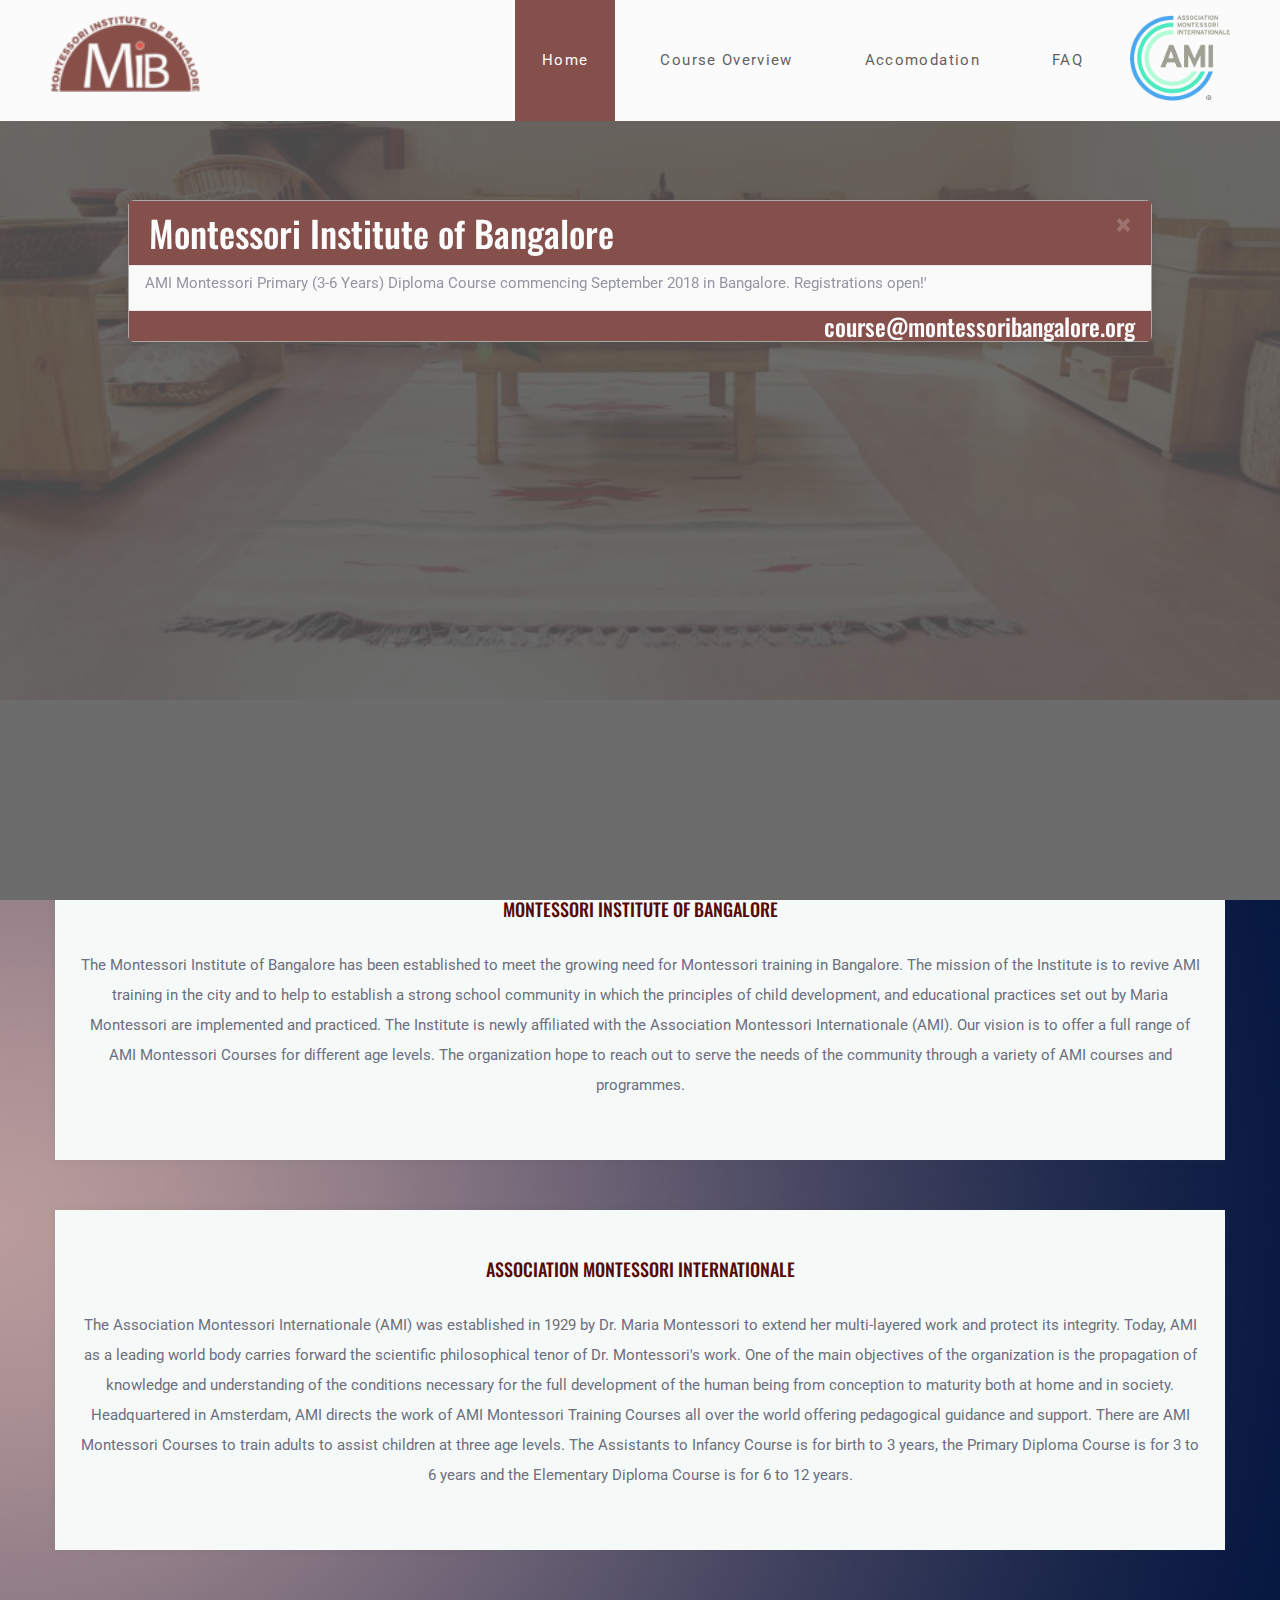
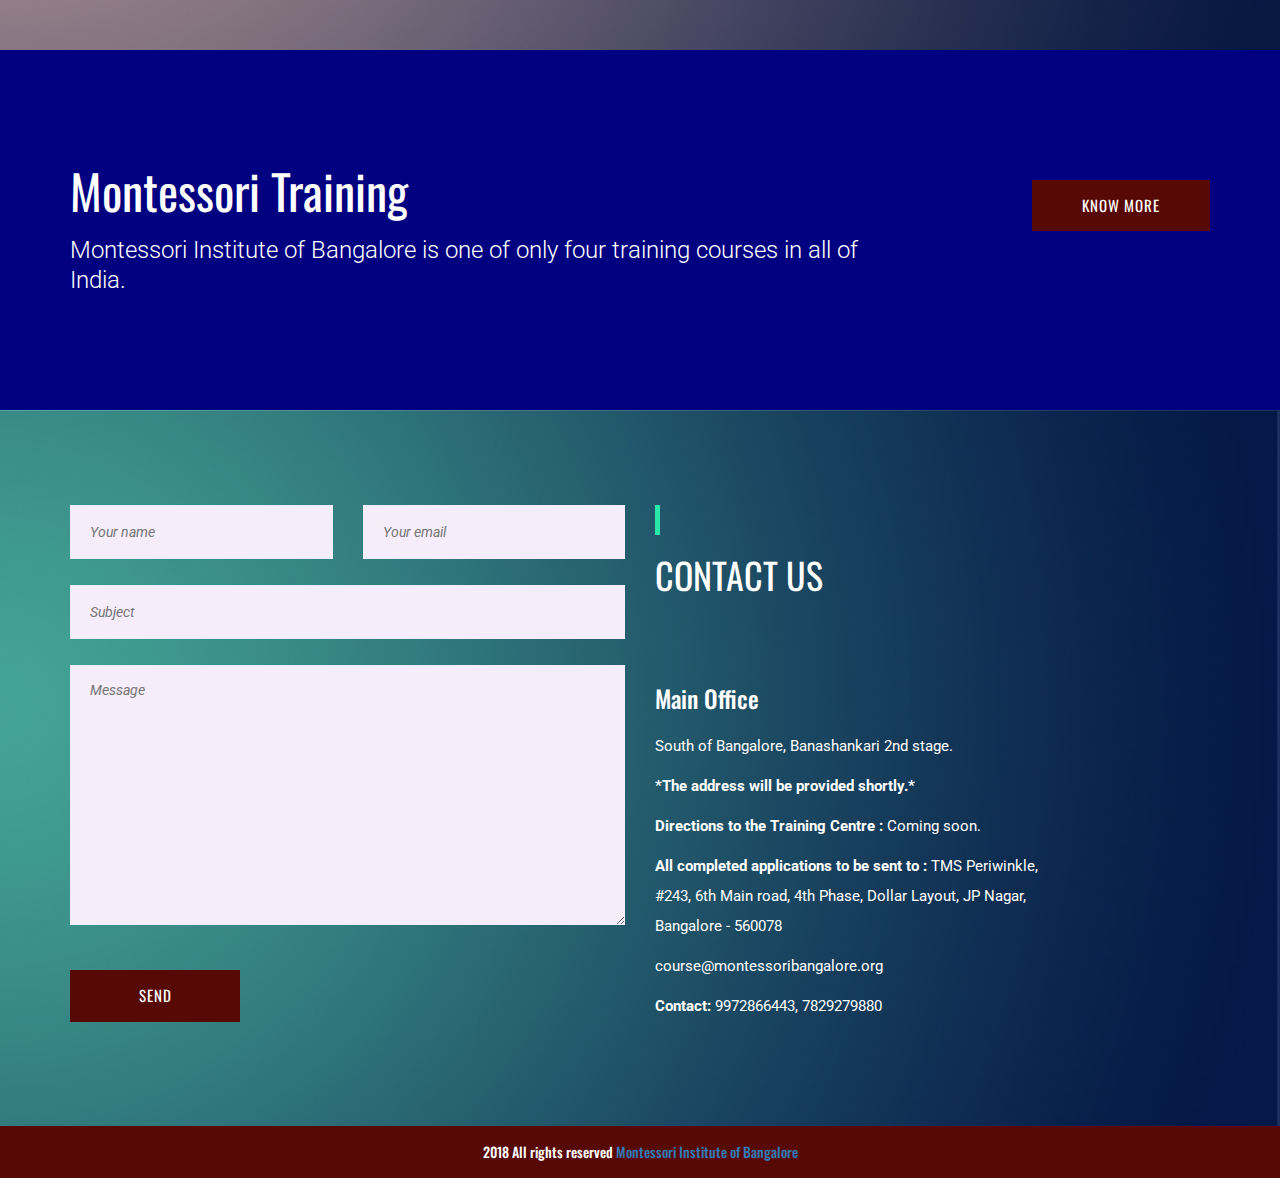
<file: index.html>
<!DOCTYPE html>
<html lang="en">
<head>
	<title>Montessori Institute of Bangalore</title>
	<meta charset="UTF-8">
	<meta name="description" content="Montessori Institute of Bangalore">
	<meta name="keywords" content="education, montessori, creative, html">
	<meta name="viewport" content="width=device-width, initial-scale=1.0">
	<!-- Favicon -->
	<link href="img/favicon.ico" rel="shortcut icon"/>

	<!-- Google Fonts -->
	<link href="https://fonts.googleapis.com/css?family=Oswald:300,400,500,700|Roboto:300,400,700" rel="stylesheet">

	<!-- Stylesheets -->
	<link rel="stylesheet" href="css/bootstrap.min.css"/>
	<link rel="stylesheet" href="css/font-awesome.min.css"/>
	<link rel="stylesheet" href="css/flaticon.css"/>
	<link rel="stylesheet" href="css/magnific-popup.css"/>
	<link rel="stylesheet" href="css/owl.carousel.css"/>
	<link rel="stylesheet" href="css/style.css"/>
	<style>

/* The Modal (background) */
.modal {
    display: none; /* Hidden by default */
    position: fixed; /* Stay in place */
    z-index: 3; /* Sit on top */
    padding-top: 200px; /* Location of the box */
    left: 0;
    top: 0;
    width: 100%; /* Full width */
    height: 100%; /* Full height */
    overflow: auto; /* Enable scroll if needed */
    background-color: rgb(0,0,0); /* Fallback color */
    background-color: rgba(0,0,0,0.8); /* Black w/ opacity */
}

/* Modal Content */
.modal-content {
    position: relative;
    background-color: #fefefe;
    margin: auto;
    padding: 0;
    border: 1px solid #888;
    width: 80%;
    box-shadow: 0 4px 8px 0 rgba(0,0,0,0.2),0 6px 20px 0 rgba(0,0,0,0.19);
    -webkit-animation-name: animatetop;
    -webkit-animation-duration: 0.4s;
    animation-name: animatetop;
    animation-duration: 0.4s
}

/* Add Animation */
@-webkit-keyframes animatetop {
    from {top:-300px; opacity:0} 
    to {top:0; opacity:1}
}

@keyframes animatetop {
    from {top:-300px; opacity:0}
    to {top:0; opacity:1}
}

/* The Close Button */
.close {
    color: white;
    float: right;
    font-size: 28px;
    font-weight: bold;
}

.close:hover,
.close:focus {
    color: #000;
    text-decoration: none;
    cursor: pointer;
}

.modal-header {
    padding:12px 20px;
    background-color: #570A05;
    color: white;
}

.modal-body {padding: 2px 16px;}

.modal-footer {
    padding: 2px 16px;
    background-color: #570A05;
    color: white;
}
</style>
</head>

<body>
	<script src="js/jquery-2.1.4.min.js"></script>
	<script src="js/bootstrap.min.js"></script>
	<script src="js/magnific-popup.min.js"></script>
	<script src="js/owl.carousel.min.js"></script>
	<script src="js/circle-progress.min.js"></script>
	<script src="js/main.js"></script>
	
<div id="myModal" class="modal">

  <!-- Modal content -->
  <div class="modal-content">
    <div class="modal-header">
      <span class="close">&times;</span>
      <h2>Montessori Institute of Bangalore</h2>
    </div>
    <div class="modal-body">
      <p>AMI Montessori Primary (3-6 Years) Diploma Course commencing September 2018 in Bangalore. Registrations open!'</p>
    </div>
    <div class="modal-footer">
      <h3>course@montessoribangalore.org</h3>
    </div>
  </div>

</div>
	
	<!-- Page Preloder -->
	
	<div id="preloder">
		<div class="loader">
			<img src="img/finals1.png" alt="">
			<h2>Loading.....</h2>
		</div>
	</div>
	<!-- <div class="modal fade" id="myModal" tabindex="-1" role="dialog" aria-labelledby="myModalLabel"><p>hi my name is</p></div> -->
	

	

	<!-- Header section -->
	<header class="header-section">
		<div class="logo-2">
			<img src="img/finals1.png" alt="" width="150px"><!-- Logo -->
		</div>
		<div class="logo-1" align="right" style="margin-left: 20px">
			<img src="img/ami_logo_reg.png" alt="" width="100px" align="hero-center"><!-- Logo -->
		</div>
	
		<!-- Navigation -->
		<div class="responsive"><i class="fa fa-bars"></i></div>
		<nav>
			<ul class="menu-list">
				<li class="active"><a href="home.html">Home</a></li>
				<li><a href="course_overview.html">Course Overview</a></li>
				<li><a href="accomodation.html">Accomodation</a></li>
				<li><a href="faq.html">FAQ</a></li>
			</ul>
				</nav>
	</header>
	<!-- Header section end -->


	<!-- Intro Section -->
	<div class="hero-section">
			<div class="hero-center">
				<img src="img/01.jpg" alt="" width="100%">
			</div>
			
		
	</div>
	

	<!-- About section -->
	<div class="about-section">
		<div class="overlay"></div>
		<!-- card section -->
		<div class="card-section">
			<div class="container">
				<div class="row">
					<!-- single card -->
						<div class="lab-card">
							
							<h2 style="color:#570A05">Montessori Institute of Bangalore</h2>
							<p>The Montessori Institute of Bangalore has been established to meet the growing need for Montessori training in Bangalore. The mission of the Institute is to revive AMI training in the city and to help to establish a strong school community in which the principles of child development, and educational practices set out by Maria Montessori are implemented and practiced. The Institute is newly affiliated with the Association Montessori Internationale (AMI). Our vision is to offer a full range of AMI Montessori Courses for different age levels. The organization hope to reach out to serve the needs of the community through a variety of AMI courses and programmes.</p>
						</div>

						<div class="lab-card" style="margin-top: 50px">
							
							<h2 style="color:#570A05">Association Montessori Internationale</h2>
							<p>The Association Montessori Internationale (AMI) was established in 1929 by Dr. Maria Montessori to extend her multi-layered work and protect its integrity. Today, AMI as a leading world body carries forward the scientific philosophical tenor of Dr. Montessori's work. One of the main objectives of the organization is the propagation of knowledge and understanding of the conditions necessary for the full development of the human being from conception to maturity both at home and in society. Headquartered in Amsterdam, AMI directs the work of AMI Montessori Training Courses all over the world offering pedagogical guidance and support. There are AMI Montessori Courses to train adults to assist children at three age levels. The Assistants to Infancy Course is for birth to 3 years, the Primary Diploma Course is for 3 to 6 years and the Elementary Diploma Course is for 6 to 12 years.</p>
						</div>
				
				</div>
			</div>
		</div>
		
		
	</div>
	
	<div class="promotion-section">
		<div class="container">
			<div class="row">
				<div class="col-md-9">
					<h2>Montessori Training</h2>
					<p>Montessori Institute of Bangalore is one of only four training courses in all of India.</p>
				</div>
				<div class="col-md-3">
					<div class="promo-btn-area">
						<a href="course_overview.html" class="site-btn btn-2">KNOW MORE</a>
					</div>
				</div>
			</div>
		</div>
	</div>

	<div class="contact-section spad fix" >
		<div class="container">
											<div class="overlay1"></div>

			<div class="row">
				<!-- contact info -->
				<div class="col-md-6 col-push"    >
					<div class="section-title left">
						<h2>Contact us</h2>
					</div>
					<h3 class="mt60" style="color: white">Main Office</h3><br>
					<p class="con-item" style="color: white">South of Bangalore, Banashankari 2nd stage.<br></p>
										<p class="con-item" style="color: white"><b>*The address will be provided shortly.*</b><br></p>
										<p class="con-item" style="color: white"><b>Directions to the Training Centre :</b> Coming soon.</p>
										<p class="con-item" style="color: white"><b>
All completed applications to be sent to :</b> TMS Periwinkle, <br>#243, 6th Main road, 4th Phase, Dollar Layout, JP Nagar,<br> Bangalore - 560078</p>
					<p class="con-item" style="color: white">course@montessoribangalore.org</p>
										<p class="con-item" style="color: white"><b>Contact: </b>9972866443, 7829279880</p>
				</div>
				<!-- contact form -->
				<div class="col-md-6 col-pull">
					<form class="form-class" action="mailto:course@montessoribangalore.org" method="post" enctype="text/plain" id="con_form">
						<div class="row">
							<div class="col-sm-6">
								<input type="text" name="name" placeholder="Your name">
							</div>
							<div class="col-sm-6">
								<input type="text" name="email" placeholder="Your email">
							</div>
							<div class="col-sm-12">
								<input type="text" name="subject" placeholder="Subject">
								<textarea name="message" placeholder="Message"></textarea>
								<button class="site-btn btn-2">send</button>
							</div>
						</div>
					</form>
				</div>

			</div>
		</div>
	</div>
	
<footer class="footer-section">
		<h2>2018 All rights reserved <a href="https://edudemy.com/" target="_blank">Montessori Institute of Bangalore</a></h2>
	</footer>

	<!--====== Javascripts & Jquery ======-->
	<script>
// Get the modal
var modal = document.getElementById('myModal');

// Get the button that opens the modal
var btn = document.getElementById("myBtn");

// Get the <span> element that closes the modal
var span = document.getElementsByClassName("close")[0];

$(document).ready(function(){
    modal.style.display = "block";
  });
// When the user clicks the button, open the modal 
	

// When the user clicks on <span> (x), close the modal
span.onclick = function() {
    modal.style.display = "none";
}

// When the user clicks anywhere outside of the modal, close it
window.onclick = function(event) {
    if (event.target == modal) {
        modal.style.display = "none";
    }
}
</script>
	
</body>
</html>
</file>
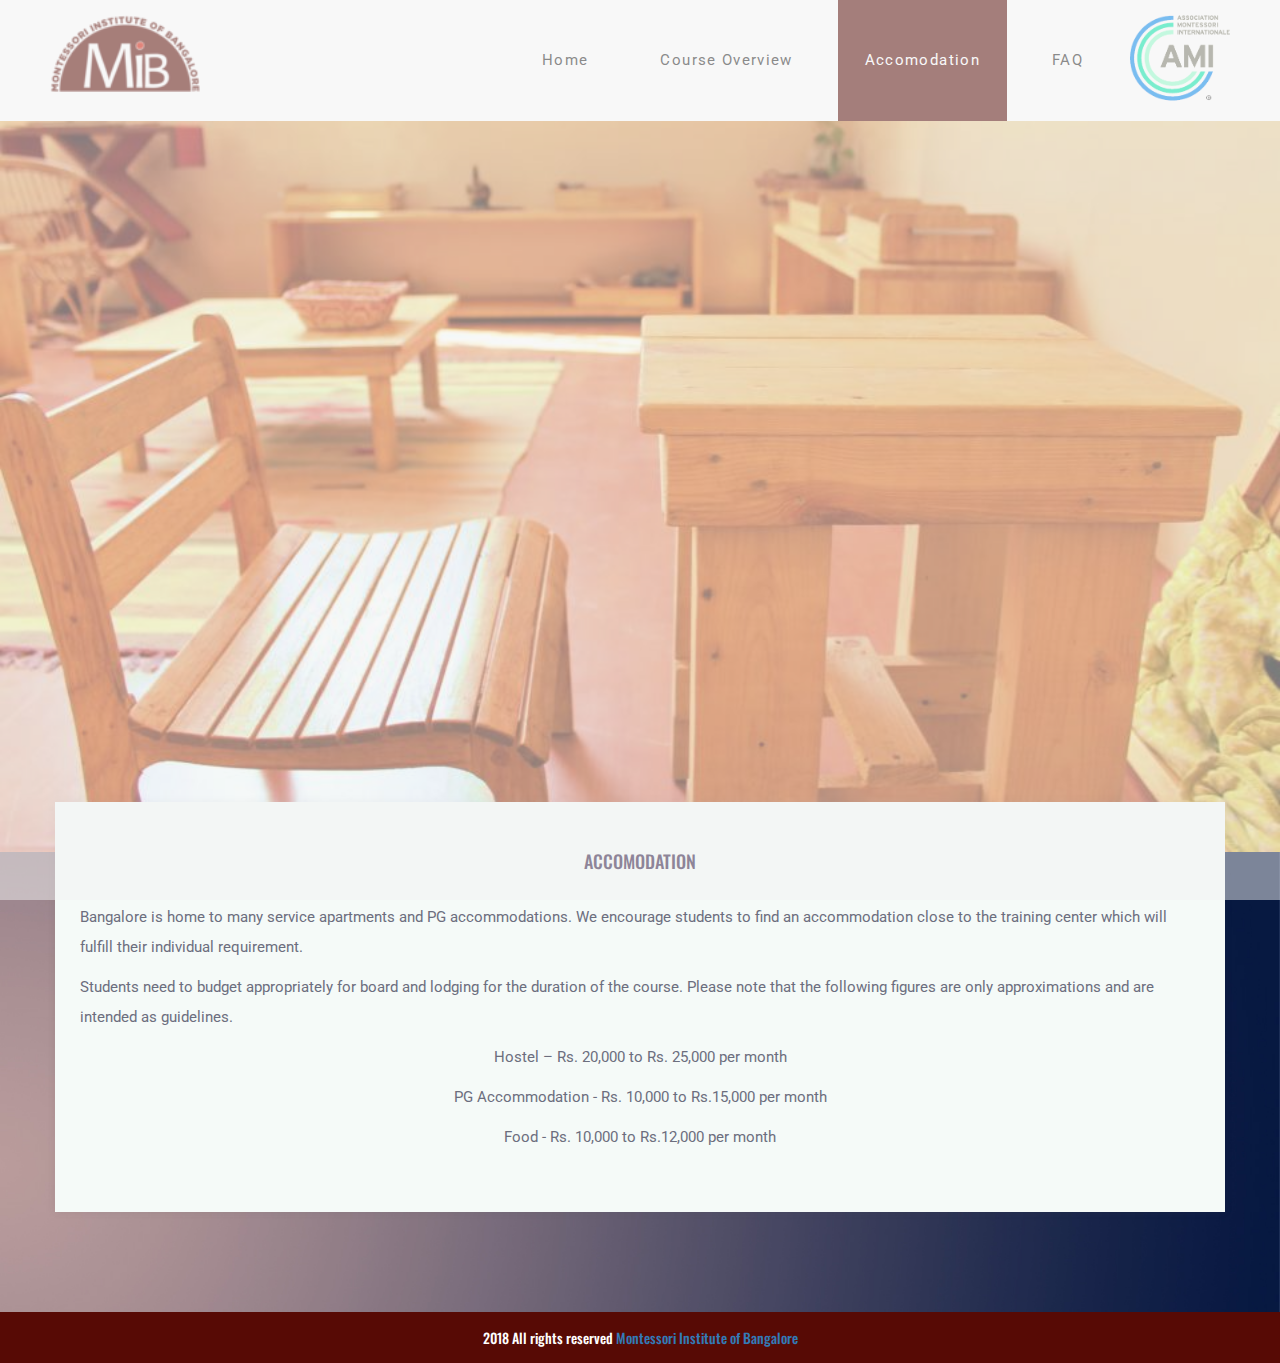
<file: accomodation.html>
<!DOCTYPE html>
<html lang="en">
<head>
	<title>Montessori Institute of Bangalore</title>
	<meta charset="UTF-8">
	<meta name="description" content="Montessori Institute of Bangalore">
	<meta name="keywords" content="education, montessori, creative, html">
	<meta name="viewport" content="width=device-width, initial-scale=1.0">
	<!-- Favicon -->
	<link href="img/favicon.ico" rel="shortcut icon"/>

	<!-- Google Fonts -->
	<link href="https://fonts.googleapis.com/css?family=Oswald:300,400,500,700|Roboto:300,400,700" rel="stylesheet">

	<!-- Stylesheets -->
	<link rel="stylesheet" href="css/bootstrap.min.css"/>
	<link rel="stylesheet" href="css/font-awesome.min.css"/>
	<link rel="stylesheet" href="css/flaticon.css"/>
	<link rel="stylesheet" href="css/magnific-popup.css"/>
	<link rel="stylesheet" href="css/owl.carousel.css"/>
	<link rel="stylesheet" href="css/style.css"/>


	
</head>
<body>
	<div id="preloder">
		<div class="loader">
			<img src="img/finals1.png" alt="">
			<h2>Loading.....</h2>
		</div>
	</div>


	<header class="header-section">
		<div class="logo-2">
			<img src="img/finals1.png" alt="" width="150px"><!-- Logo -->
		</div>
		<div class="logo-1" align="right" style="margin-left: 20px">
			<img src="img/ami_logo_reg.png" alt="" width="100px" align="hero-center"><!-- Logo -->
		</div>
		<div class="responsive"><i class="fa fa-bars"></i></div>
		<nav>
			<ul class="menu-list">
				<li><a href="home.html">Home</a></li>
				<li><a href="course_overview.html">Course Overview</a></li>
				<li class="active"><a href="accomodation.html">Accomodation</a></li>
				<li><a href="faq.html">FAQ</a></li>
			</ul>
		</nav>
	</header>
<div class=10ero-section">
			<div class="hero-center">
								<img src="img/02.jpg" alt="" width="100%">
			</div>
		
	</div>

	<!-- About section -->
	<div class="about-section">
		<div class="overlay"></div>
		<!-- card section -->
		<div class="card-section">
			<div class="container">
				<div class="row">
					<!-- single card -->
						<div class="lab-card">
							
							<h2>Accomodation</h2>
							<p align="left">Bangalore is home to many service apartments and PG accommodations. We encourage students to find an accommodation close to the training center which will fulfill their individual requirement.</p>

							<p align="left">Students need to budget appropriately for board and lodging for the duration of the course. Please note that the following figures are only approximations and are intended as guidelines.
							</p>
							<p>Hostel			– Rs. 20,000 to Rs. 25,000 per month</p>	
							<p>PG Accommodation	- Rs. 10,000 to Rs.15,000 per month</p>	
							<p>Food			- Rs. 10,000 to Rs.12,000 per month</p>	

						</div>

						
					
				</div>
			</div>
		</div>
		
	</div>

<footer class="footer-section">
		<h2>2018 All rights reserved <a href="https://edudemy.com" target="_blank">Montessori Institute of Bangalore</a></h2>
	</footer>


	<!--====== Javascripts & Jquery ======-->
	<script src="js/jquery-2.1.4.min.js"></script>
	<script src="js/bootstrap.min.js"></script>
	<script src="js/magnific-popup.min.js"></script>
	<script src="js/owl.carousel.min.js"></script>
	<script src="js/circle-progress.min.js"></script>
	<script src="js/main.js"></script>
</body>
</html>
</file>
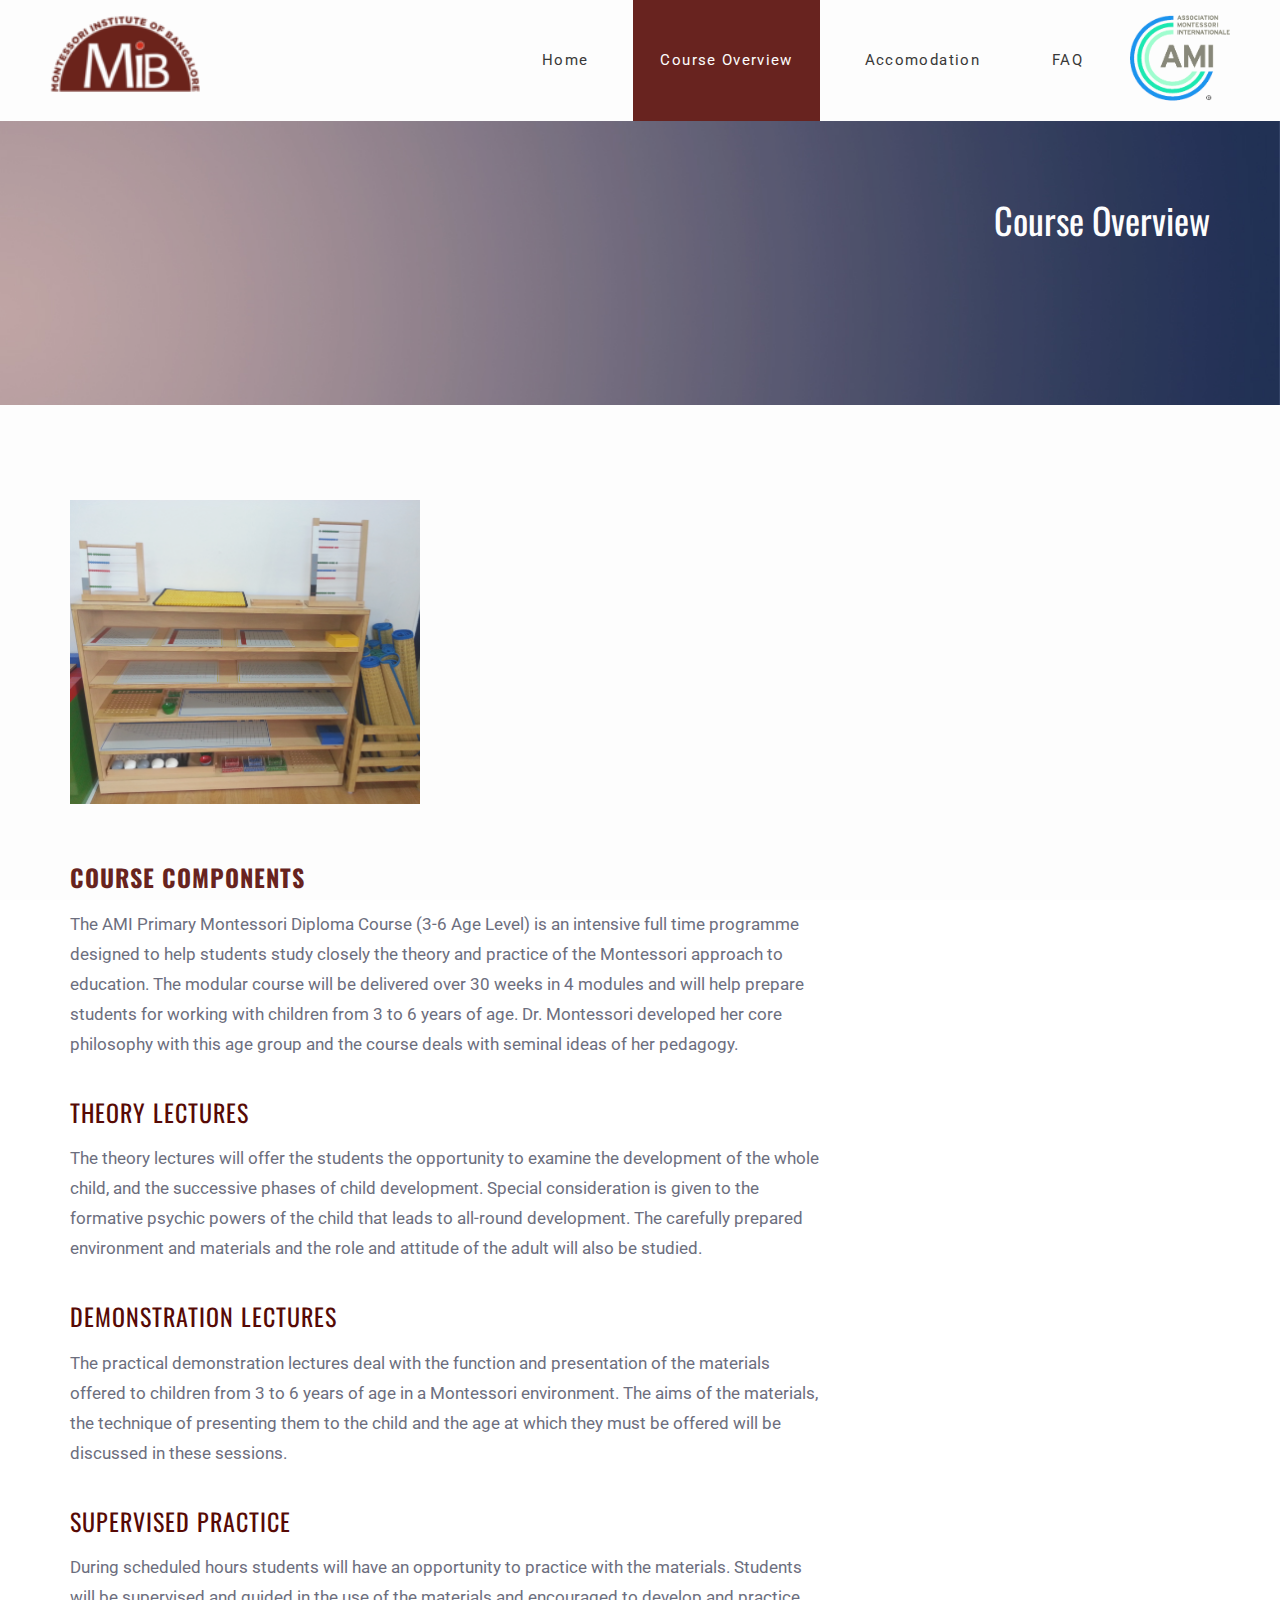
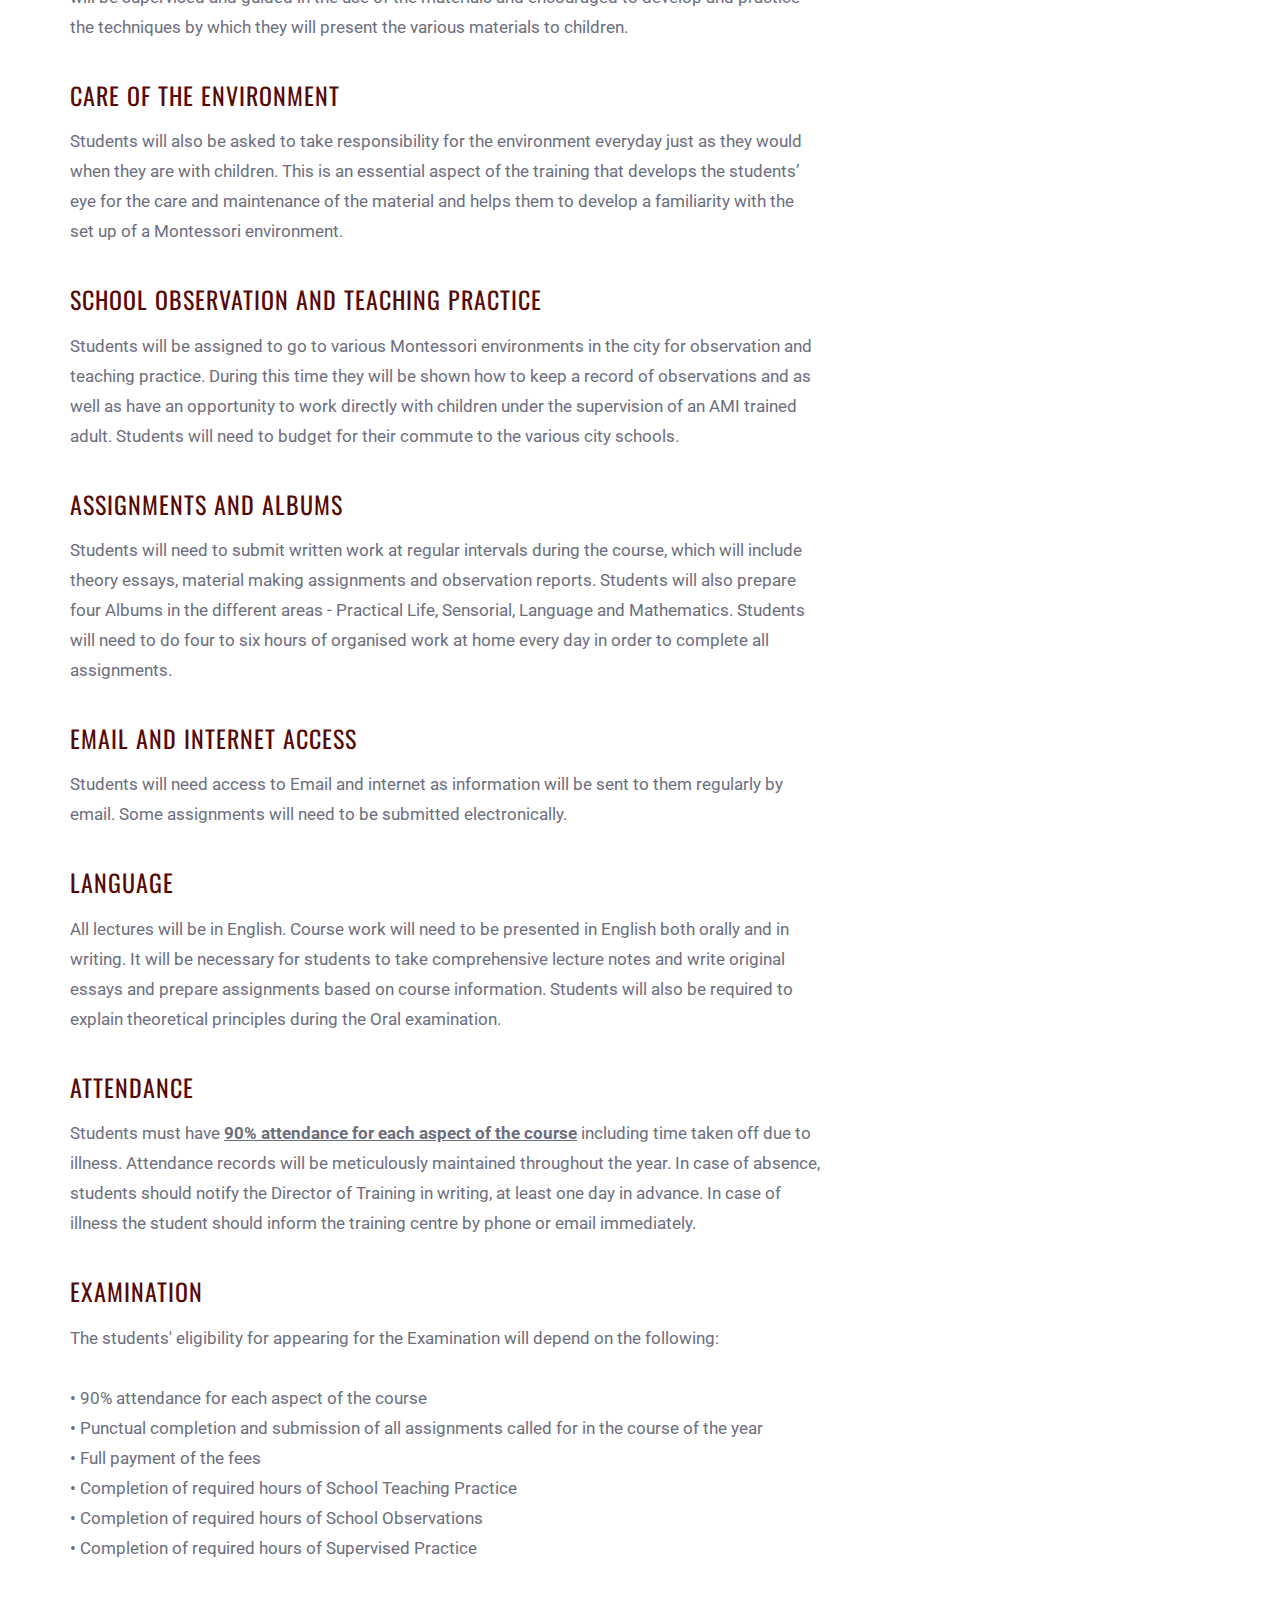
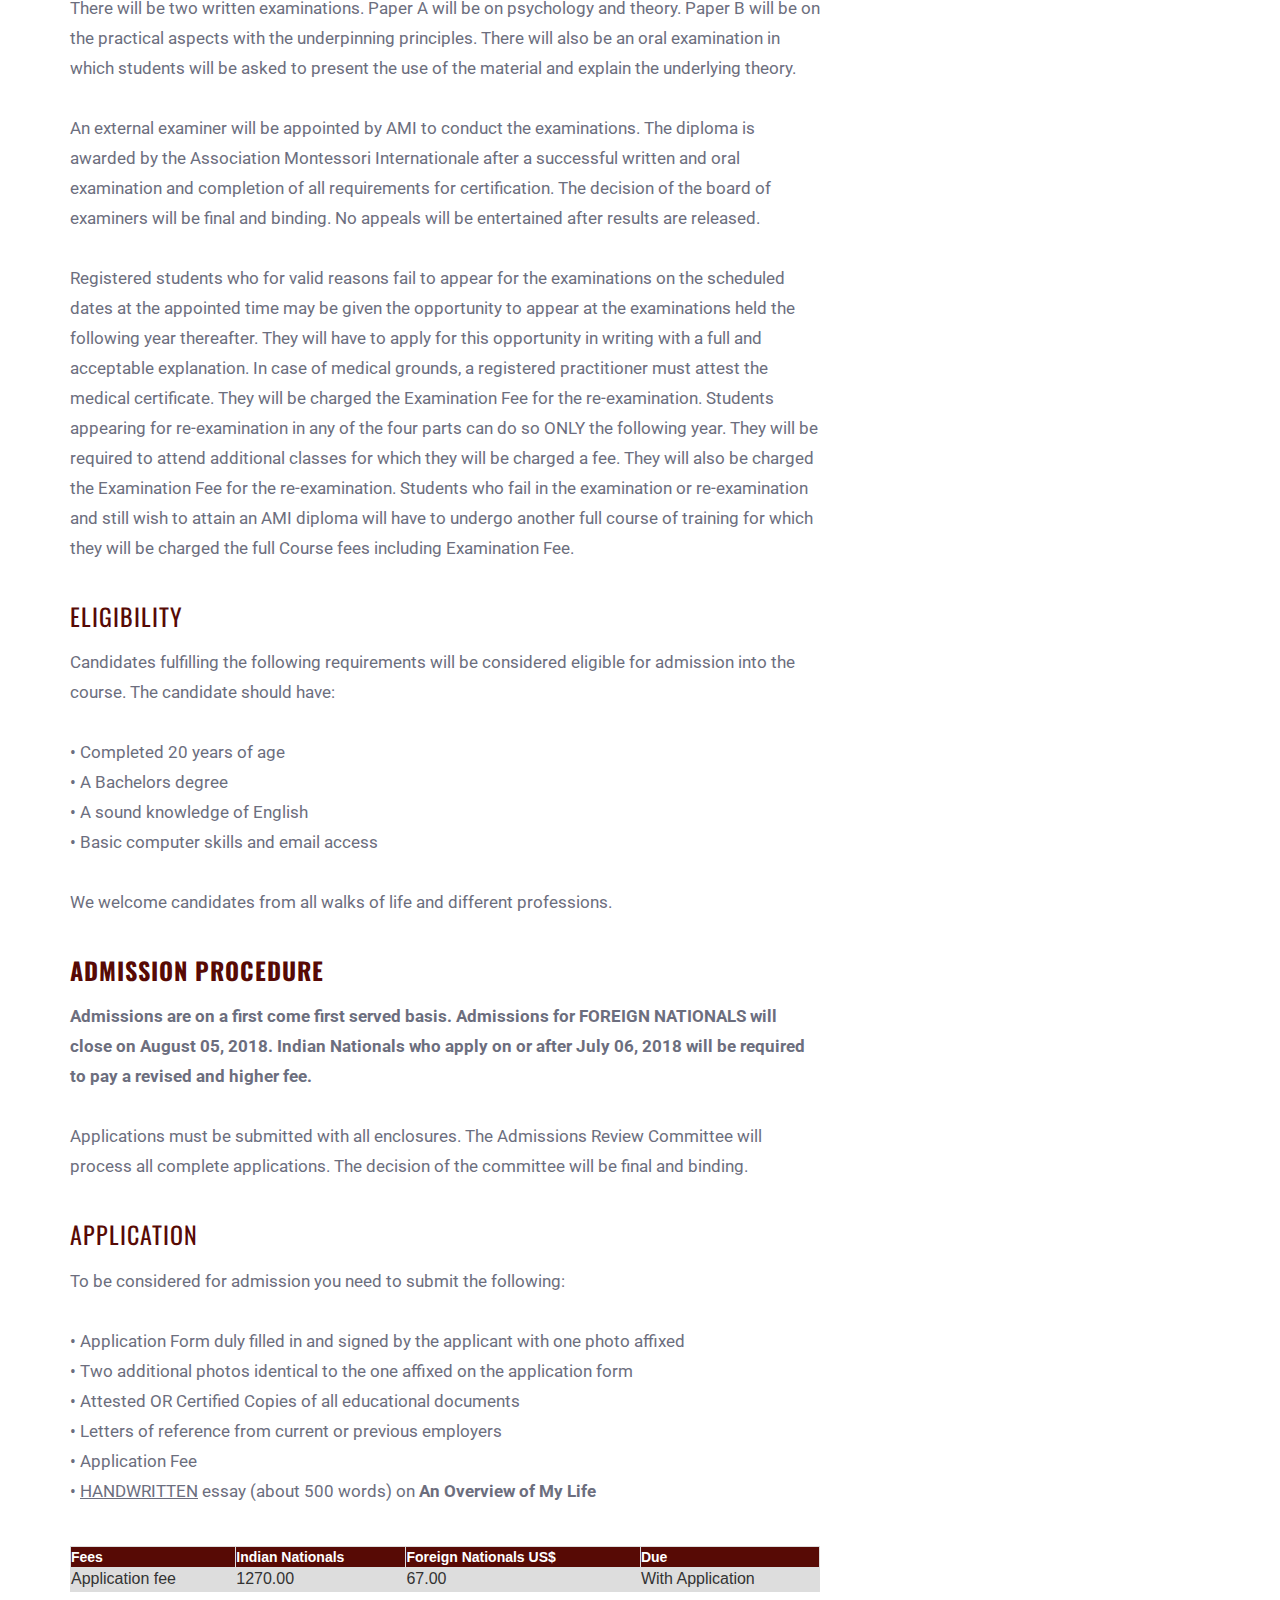
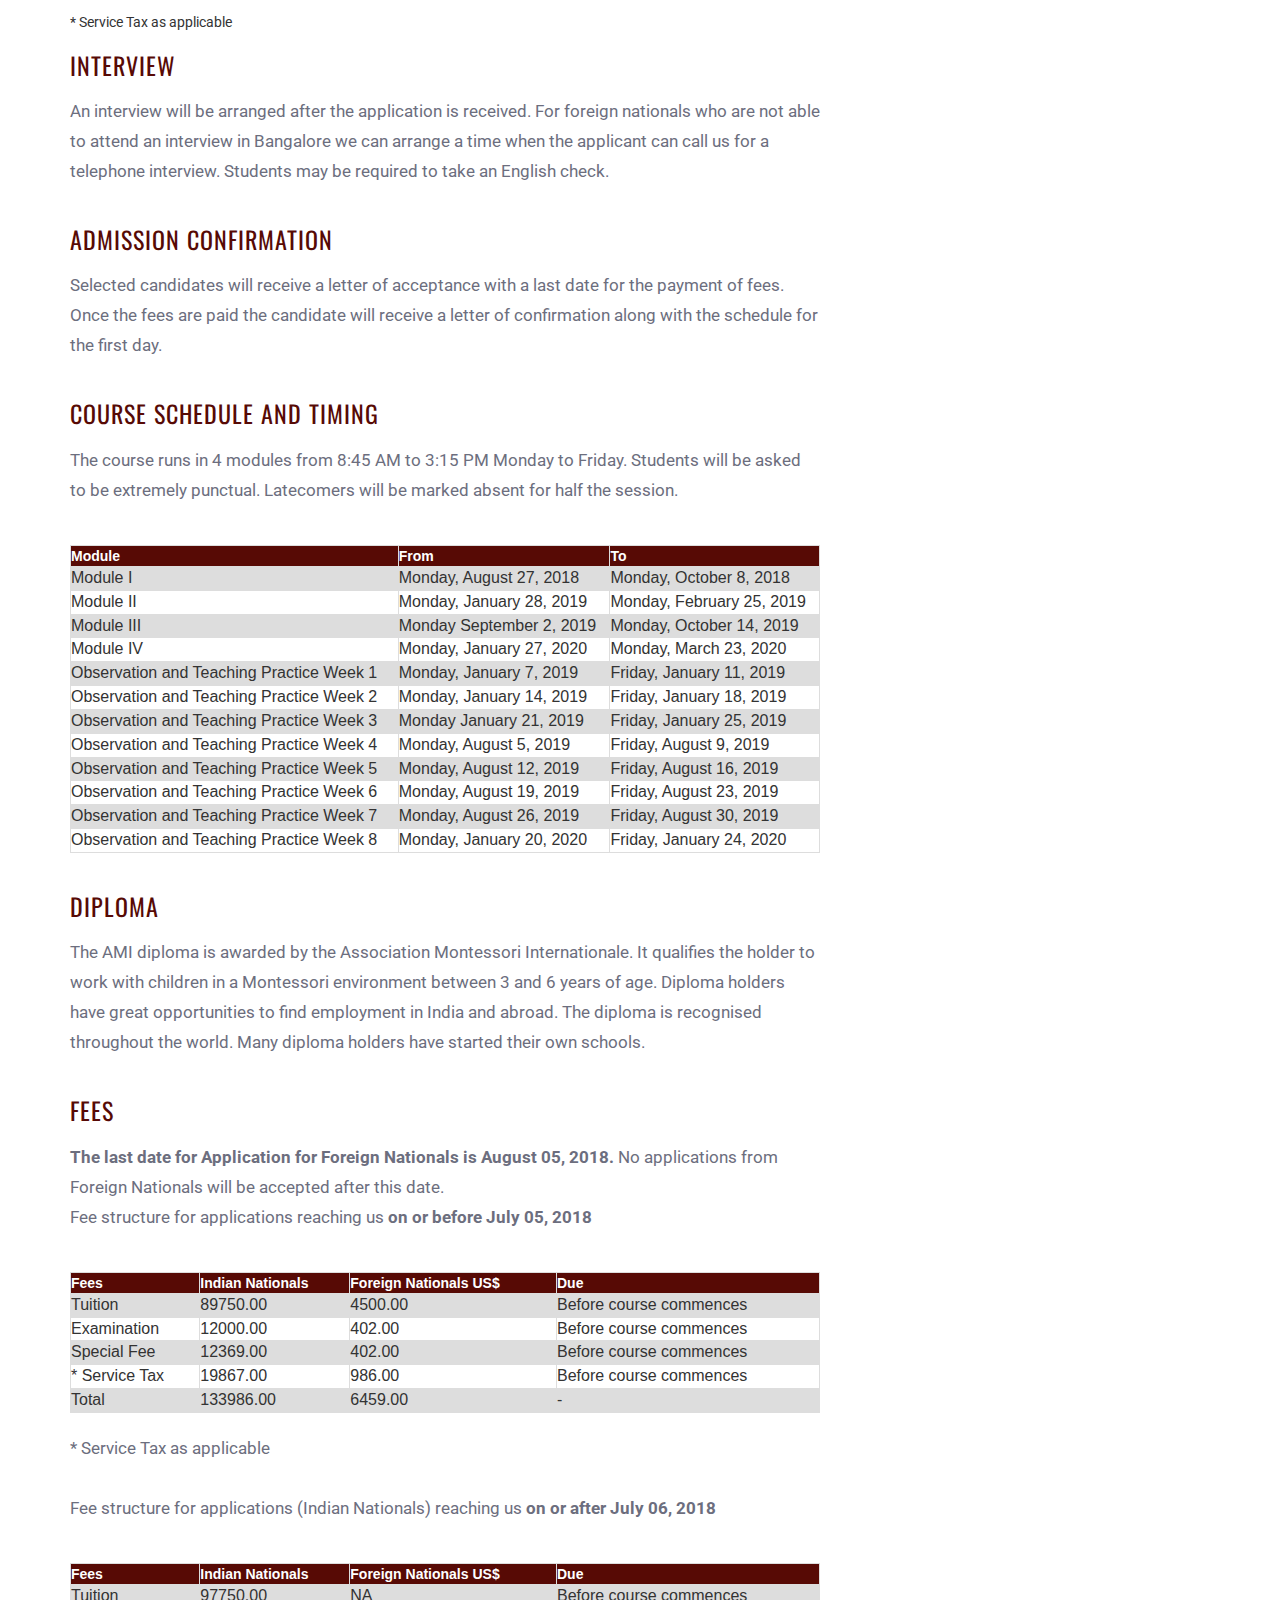
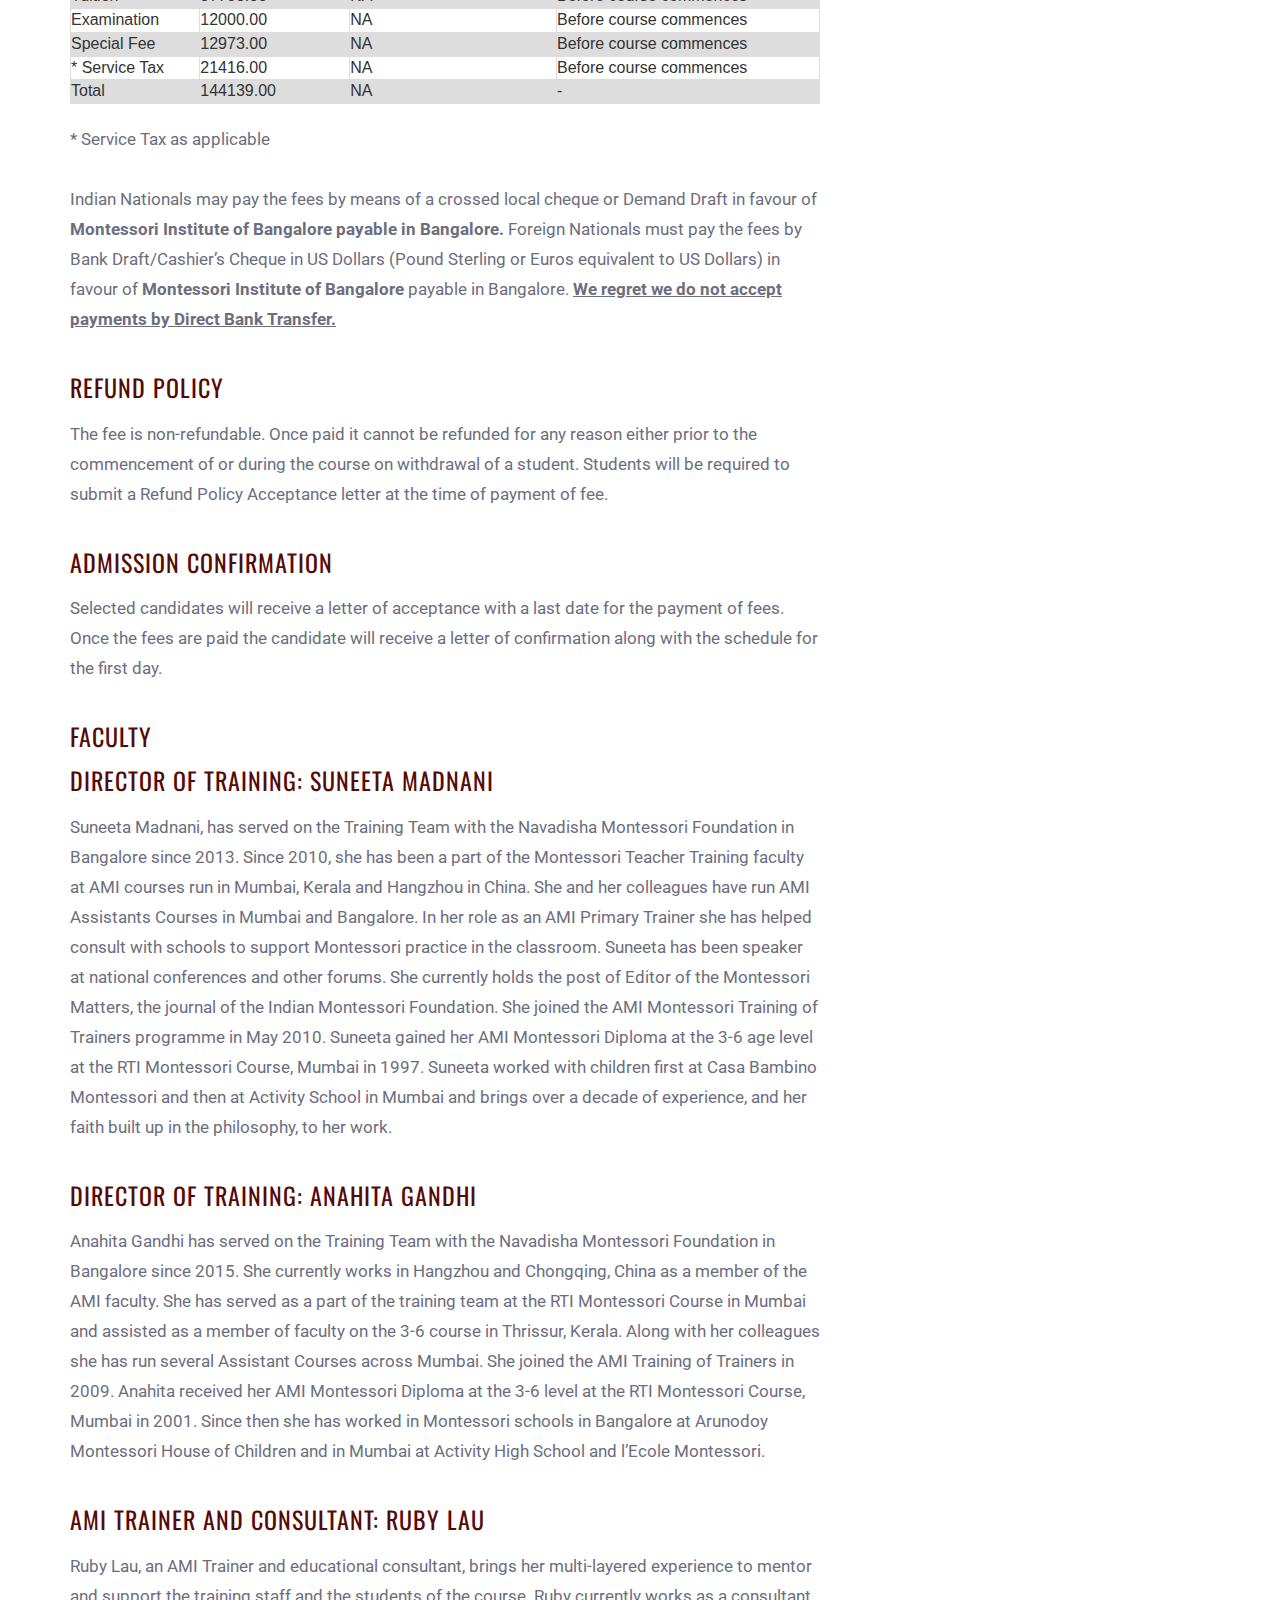
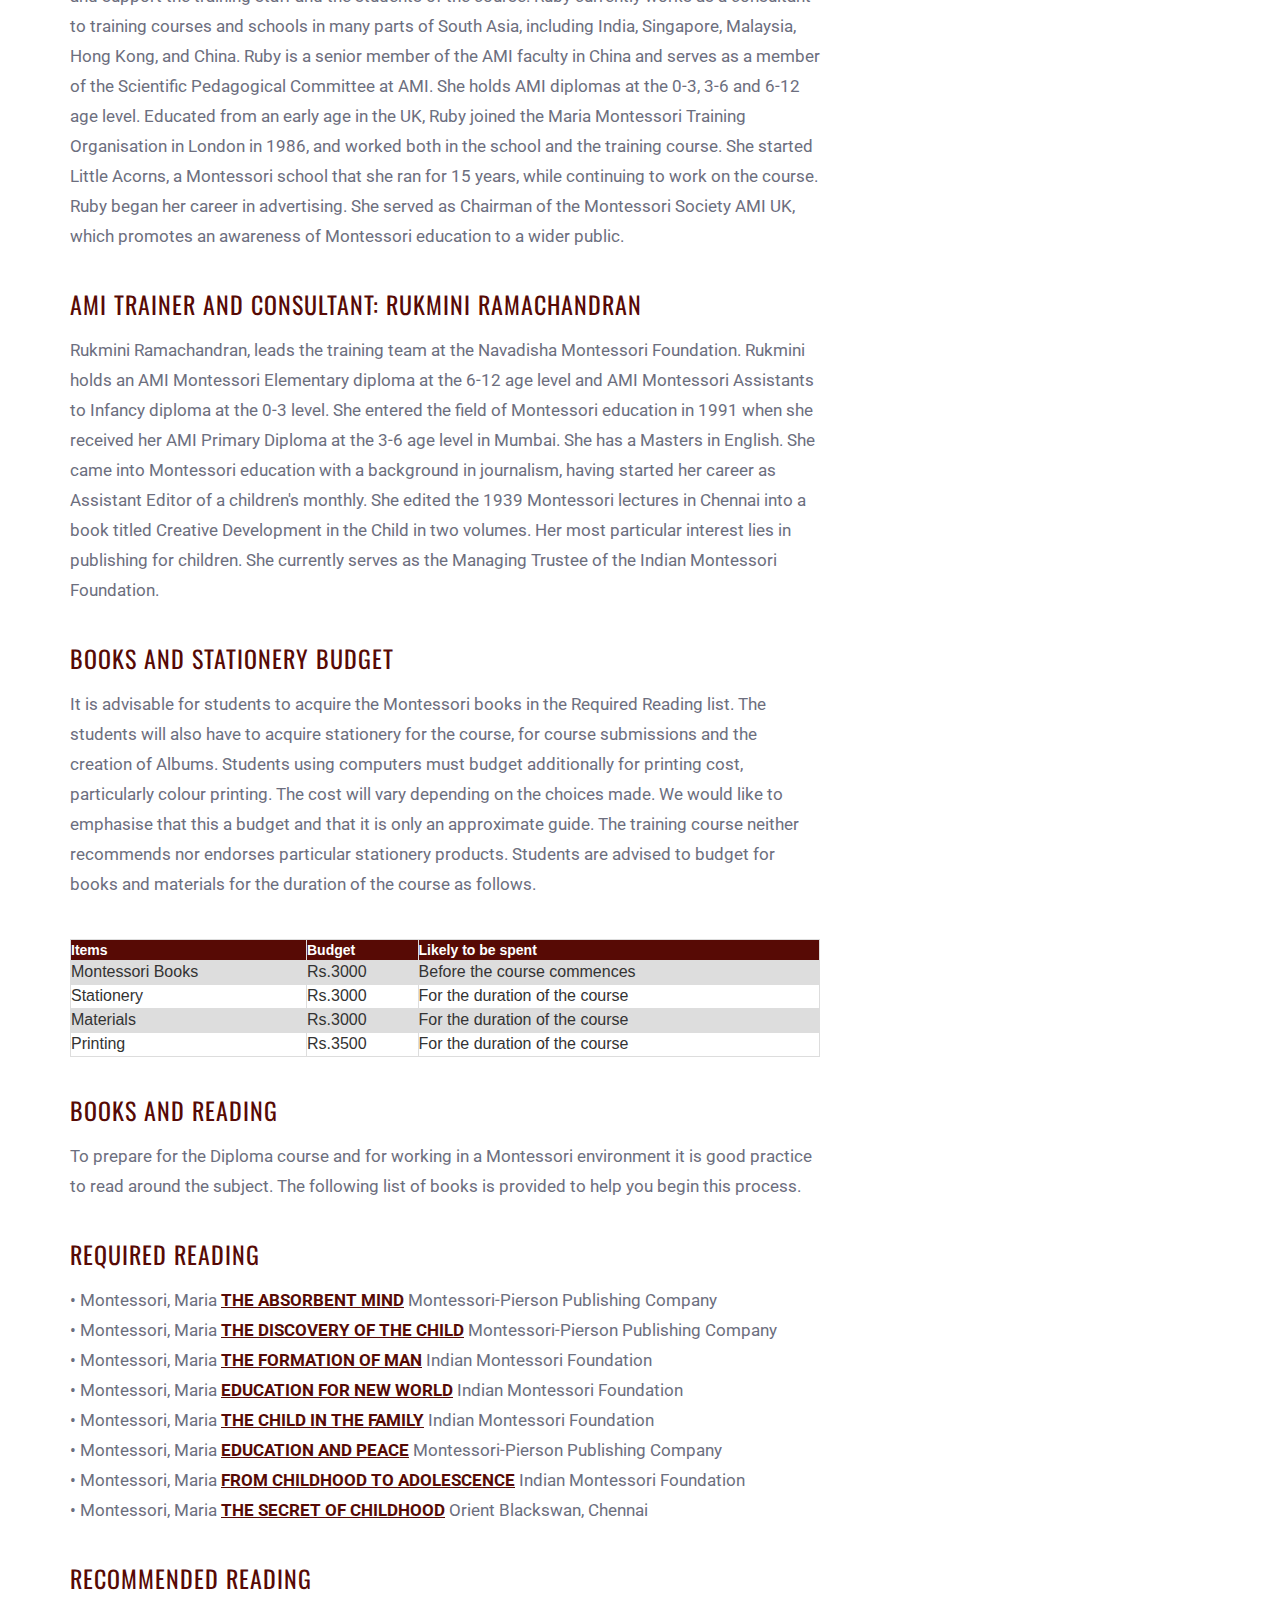
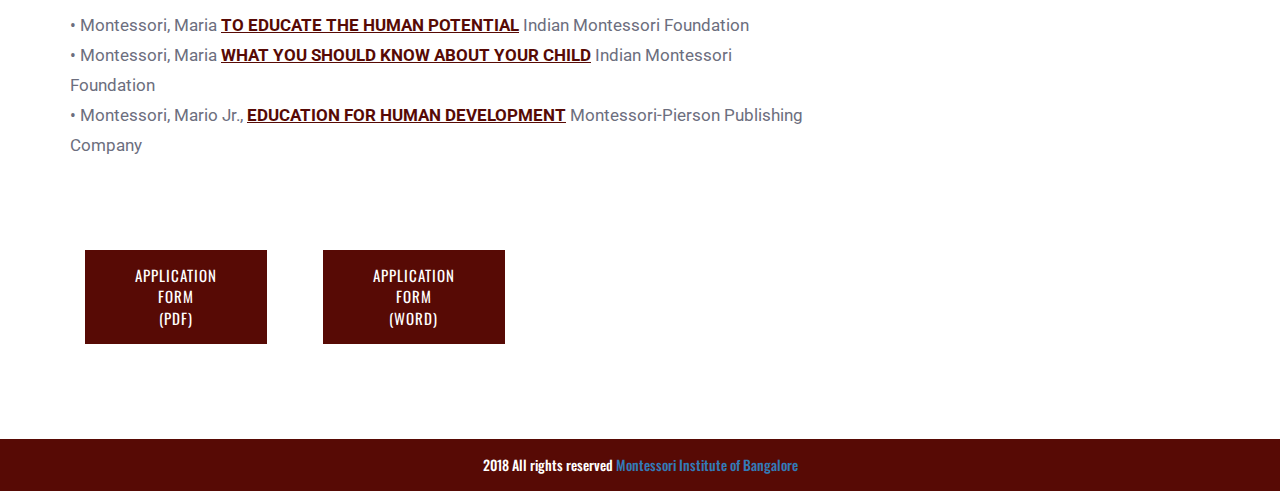
<file: course_overview.html>
<!DOCTYPE html>
<html lang="en">
<head>
<style>
table {
    font-family: arial, sans-serif;
    border-collapse: collapse;
    width: 100%;
}
th {
    border: 1px solid #dddddd;
    text-align: center;
    padding: 8px;
    color: white
    font-size:16px;
}

td{
    border: 1px solid #dddddd;
    text-align: left;
    padding: 8px;
        font-size:16px;
}

tr:nth-child(even) {
    background-color: #dddddd;
}


  p{
    font-size: 30px;
  }
</style>
	<title>Montessori Institute of Bangalore</title>
	<meta charset="UTF-8">
	<meta name="description" content="Montessori Institute of Bangalore">
	<meta name="keywords" content="education, montessori, creative, html">
	<meta name="viewport" content="width=device-width, initial-scale=1.0">
	<!-- Favicon -->
	<link href="img/favicon.ico" rel="shortcut icon"/>

	<!-- Google Fonts -->
	<link href="https://fonts.googleapis.com/css?family=Oswald:300,400,500,700|Roboto:300,400,600" rel="stylesheet">

	<!-- Stylesheets -->
	<link rel="stylesheet" href="css/bootstrap.min.css"/>
	<link rel="stylesheet" href="css/font-awesome.min.css"/>
	<link rel="stylesheet" href="css/flaticon.css"/>
	<link rel="stylesheet" href="css/owl.carousel.css"/>
	<link rel="stylesheet" href="css/style.css"/>

</head>
<body>
	<!-- Page Preloder -->
	<div id="preloder">
		<div class="loader">
			<img src="img/finals1.png" alt="">
			<h2>Loading.....</h2>
		</div>
	</div>


	<!-- Header section -->
	<header class="header-section">
		<div class="logo-2">
			<img src="img/finals1.png" alt="" width="150px"><!-- Logo -->
		</div>
		<div class="logo-1" align="right" style="margin-left: 20px">
			<img src="img/ami_logo_reg.png" alt="" width="100px" align="hero-center"><!-- Logo -->
		</div>	
		<!-- Navigation -->
		<div class="responsive"><i class="fa fa-bars"></i></div>
		<nav>
			<ul class="menu-list">
				<li><a href="home.html">Home</a></li>
				<li class="active"><a href="course_overview.html">Course Overview</a></li>
				<li><a href="accomodation.html">Accomodation</a></li>
				<li><a href="faq.html">FAQ</a></li>
			</ul>
			
		</nav>
	</header>
	<!-- Header section end -->


	<!-- Page header -->
	<div class="page-top-section">
		<div class="overlay"></div>
		<div class="container text-right">
			<div class="page-info">
				<h2>Course Overview</h2>
			
			</div>
		</div>
	</div>

	<div class="page-section spad">
		<div class="container">
			<div class="row">
				<div class="col-md-8 col-sm-7 blog-posts">
					<!-- Single Post -->
					<div class="single-post">
						<div class="post-thumbnail">
							<img src="img/10.jpeg" alt="" width="350px">
							
						</div>
						
						<div class="post-content">
							<h2 class="post-title" style="color:#570A05"><b>Course Components</b></h2>
							
							<p style="font-size:17px">The AMI Primary Montessori Diploma Course (3-6 Age Level) is an intensive full time programme designed to help students study closely the theory and practice of the Montessori approach to education. The modular course will be delivered over 30 weeks in 4 modules and will help prepare students for working with children from 3 to 6 years of age. Dr. Montessori developed her core philosophy with this age group and the course deals with seminal ideas of her pedagogy.</p>
							
							<h2 class="post-title" style="color:#570A05">Theory Lectures</h2>
							
							<p style="font-size:17px">The theory lectures will offer the students the opportunity to examine the development of the whole child, and the successive phases of child development. Special consideration is given to the formative psychic powers of the child that leads to all-round development. The carefully prepared environment and materials and the role and attitude of the adult will also be studied.</p>

							<h2 class="post-title" style="color:#570A05">Demonstration Lectures</h2>
							
							<p style="font-size:17px">The practical demonstration lectures deal with the function and presentation of the materials offered to children from 3 to 6 years of age in a Montessori environment. The aims of the materials, the technique of presenting them to the child and the age at which they must be offered will be discussed in these sessions. </p>
							
							<h2 class="post-title" style="color:#570A05">Supervised Practice</h2>
							
							<p style="font-size:17px">During scheduled hours students will have an opportunity to practice with the materials. Students will be supervised and guided in the use of the materials and encouraged to develop and practice the techniques by which they will present the various materials to children. </p>

							<h2 class="post-title" style="color:#570A05">Care of the Environment</h2>
							
							<p style="font-size:17px">Students will also be asked to take responsibility for the environment everyday just as they would when they are with children. This is an essential aspect of the training that develops the students’ eye for the care and maintenance of the material and helps them to develop a familiarity with the set up of a Montessori environment. </p>
							<h2 class="post-title" style="color:#570A05">School Observation and Teaching Practice</h2>
							
							<p style="font-size:17px">Students will be assigned to go to various Montessori environments in the city for observation and teaching practice. During this time they will be shown how to keep a record of observations and as well as have an opportunity to work directly with children under the supervision of an AMI trained adult.  Students will need to budget for their commute to the various city schools.</p>
							<h2 class="post-title" style="color:#570A05">Assignments and Albums</h2>
							
							<p style="font-size:17px">Students will need to submit written work at regular intervals during the course, which will include theory essays, material making assignments and observation reports. Students will also prepare four Albums in the different areas - Practical Life, Sensorial, Language and Mathematics. Students will need to do four to six hours of organised work at home every day in order to complete all assignments.</p>
							<h2 class="post-title" style="color:#570A05">Email and Internet Access</h2>
							
							<p style="font-size:17px">Students will need access to Email and internet as information will be sent to them regularly by email. Some assignments will need to be submitted electronically.</p>
							<h2 class="post-title" style="color:#570A05">Language</h2>
							
							<p style="font-size:17px">All lectures will be in English. Course work will need to be presented in English both orally and in writing. It will be necessary for students to take comprehensive lecture notes and write original essays and prepare assignments based on course information. Students will also be required to explain theoretical principles during the Oral examination. </p>
							<h2 class="post-title" style="color:#570A05">Attendance</h2>
							
							<p style="font-size:17px">Students must have <b><u>90% attendance for each aspect of the course</u></b> including time taken off due to illness. Attendance records will be meticulously maintained throughout the year. In case of absence, students should notify the Director of Training in writing, at least one day in advance. In case of illness the student should inform the training centre by phone or email immediately.</p>

							<h2 class="post-title" style="color:#570A05">Examination</h2>
							
							<p style="font-size:17px">The students' eligibility for appearing for the Examination will depend on the following:<br>

<br>•	90% attendance for each aspect of the course
<br>•	Punctual completion and submission of all assignments called for in the course of the year
<br>•	Full payment of the fees
<br>•	Completion of required hours of School Teaching Practice
<br>•	Completion of required hours of School Observations
<br>•	Completion of required hours of Supervised Practice

<br><br>There will be two written examinations. Paper A will be on psychology and theory. Paper B will be on the practical aspects with the underpinning principles. There will also be an oral examination in which students will be asked to present the use of the material and explain the underlying theory.

<br><br>An external examiner will be appointed by AMI to conduct the examinations. The diploma is awarded by the Association Montessori Internationale after a successful written and oral examination and completion of all requirements for certification. The decision of the board of examiners will be final and binding. No appeals will be entertained after results are released.

<br><br>Registered students who for valid reasons fail to appear for the examinations on the scheduled dates at the appointed time may be given the opportunity to appear at the examinations held the following year thereafter. They will have to apply for this opportunity in writing with a full and acceptable explanation. In case of medical grounds, a registered practitioner must attest the medical certificate. They will be charged the Examination Fee for the re-examination. Students appearing for re-examination in any of the four parts can do so ONLY the following year. They will be required to attend additional classes for which they will be charged a fee. They will also be charged the Examination Fee for the re-examination. Students who fail in the examination or re-examination and still wish to attain an AMI diploma will have to undergo another full course of training for which they will be charged the full Course fees including Examination Fee.
</p>

							<h2 class="post-title" style="color:#570A05">Eligibility</h2>
							
							<p style="font-size:17px">Candidates fulfilling the following requirements will be considered eligible for admission into the course. The candidate should have: <br>
<br>•	Completed 20 years of age
<br>•	A Bachelors degree 
<br>•	A sound knowledge of English 
<br>•	Basic computer skills and email access

<br><br>We welcome candidates from all walks of life and different professions.  </p>

							<h2 class="post-title" style="color:#570A05"><b>Admission Procedure</b></h2>
							
							<p style="font-size:17px"><b>Admissions are on a first come first served basis. Admissions for FOREIGN NATIONALS will close on August 05, 2018. Indian Nationals who apply on or after July 06, 2018 will be required to pay a revised and higher fee.<br><br></b>

Applications must be submitted with all enclosures. The Admissions Review Committee will process all complete applications. The decision of the committee will be final and binding.
 </p>
							<h2 class="post-title" style="color:#570A05">Application</h2>
							
							<p style="font-size:17px">To be considered for admission you need to submit the following:<br>

<br>•	Application Form duly filled in and signed by the applicant with one photo affixed
<br>•	Two additional photos identical to the one affixed on the application form
<br>•	Attested OR Certified Copies of all educational documents
<br>•	Letters of reference from current or previous employers 
<br>•	Application Fee 
<br>•	<u>HANDWRITTEN</u> essay (about 500 words) on <b>An Overview of My Life</b>
								<table style="width:100%">

<tr bgcolor="#570A05"><th style="color: white">Fees</th>	<th style="color: white">Indian Nationals</th> <th style="color: white">Foreign Nationals US$</th>    <th style="color: white">Due</th></tr> 
<tr><td>Application fee</td>	<td>1270.00</td>	<td>67.00</td>	<td>With Application</td></tr>

</table>
<br>
* Service Tax as applicable<br><br>

							<h2 class="post-title" style="color:#570A05">Interview</h2>
							
							<p style="font-size:17px">An interview will be arranged after the application is received. For foreign nationals who are not able to attend an interview in Bangalore we can arrange a time when the applicant can call us for a telephone interview.  Students may be required to take an English check. </p>

							<h2 class="post-title" style="color:#570A05">Admission Confirmation</h2>
							
							<p style="font-size:17px">Selected candidates will receive a letter of acceptance with a last date for the payment of fees. Once the fees are paid the candidate will receive a letter of confirmation along with the schedule for the first day.</p>

							<h2 class="post-title" style="color:#570A05">Course Schedule and Timing</h2>
							
							<p style="font-size:17px">The course runs in 4 modules from 8:45 AM to 3:15 PM Monday to Friday. Students will be asked to be extremely punctual. Latecomers will be marked absent for half the session. <br>

								<table style="width:100%">
  <tr bgcolor="#570A05">
    <th style="color: white">Module</th>
    <th style="color: white">From</th> 
    <th style="color: white">To</th>
  </tr>
 
<tr><td>Module I</td>	<td>Monday, August 27, 2018</td> 	<td>Monday, October 8, 2018</td> </tr>
<tr><td>Module II</td>	<td>Monday, January 28, 2019</td> 	<td>Monday, February 25, 2019</td> </tr>
<tr><td>Module III</td>	<td>Monday September 2, 2019</td> <td>Monday, October 14, 2019</td> </tr>
<tr><td>Module IV</td>	<td>Monday, January 27, 2020</td> 	<td>Monday, March 23, 2020</td></tr>
<tr><td>Observation and Teaching Practice Week 1</td>	<td>Monday, January 7, 2019</td> 	<td>Friday, January 11, 2019</td></tr> 
<tr><td>Observation and Teaching Practice Week 2</td>	<td>Monday, January 14, 2019 </td>	<td>Friday, January 18, 2019</td></tr>
<tr><td>Observation and Teaching Practice Week 3</td>	<td>Monday January 21, 2019</td> 	<td>Friday, January 25, 2019</td></tr>
<tr><td>Observation and Teaching Practice Week 4</td>	<td>Monday, August 5, 2019</td> 	<td>Friday, August 9, 2019</td></tr> 
<tr><td>Observation and Teaching Practice Week 5</td>	<td>Monday, August 12, 2019</td> 	<td>Friday, August 16, 2019</td></tr> 
<tr><td>Observation and Teaching Practice Week 6</td>	<td>Monday, August 19, 2019</td> 	<td>Friday, August 23, 2019</td></tr> 
<tr><td>Observation and Teaching Practice Week 7</td>	<td>Monday, August 26, 2019</td> 	<td>Friday, August 30, 2019</td></tr> 
<tr><td>Observation and Teaching Practice Week 8</td>	<td>Monday, January 20, 2020</td> 	<td>Friday, January 24, 2020</td></tr>
</table>

 </p>


 							<h2 class="post-title" style="color:#570A05">Diploma</h2>
							
							<p style="font-size:17px">The AMI diploma is awarded by the Association Montessori Internationale. It qualifies the holder to work with children in a Montessori environment between 3 and 6 years of age.  Diploma holders have great opportunities to find employment in India and abroad.  The diploma is recognised throughout the world.  Many diploma holders have started their own schools.</p>

							<h2 class="post-title" style="color:#570A05">Fees</h2>
							
							<p style="font-size:17px"><b>The last date for Application for Foreign Nationals is August 05, 2018.</b> No applications from Foreign Nationals will be accepted after this date.

<br>Fee structure for applications reaching us <b>on or before July 05, 2018<br></b></p>
								<table style="width:100%">

<tr bgcolor="#570A05"><th style="color: white">Fees</th>	<th style="color: white">Indian Nationals</th> <th style="color: white">Foreign Nationals US$</th>    <th style="color: white">Due</th></tr> 
<tr><td>Tuition</td>	<td>89750.00</td>	<td>4500.00</td>	<td>Before course commences</td></tr>
<tr><td>Examination</td>	<td>12000.00</td>	<td>402.00</td>	<td>Before course commences</td></tr>
<tr><td>Special Fee</td>	<td>12369.00</td>	<td>402.00</td>	<td>Before course commences</td></tr>
<tr><td>* Service Tax	<td>19867.00</td>	<td>986.00</td>	<td>Before course commences</td></tr>
<tr><td>Total</td>	<td>133986.00</td>	<td>6459.00</td><td>-</td></tr>
</table>
<br>
<p style="font-size:17px">* Service Tax as applicable<br><br>

Fee structure for applications (Indian Nationals) reaching us <b>on or after July 06, 2018</b><br></p>
<table style="width:100%">

<tr bgcolor="#570A05"><th style="color: white">Fees</th>	<th style="color: white">Indian Nationals</th> <th style="color: white">Foreign Nationals US$</th>    <th style="color: white">Due</th></tr> 
<tr><td>Tuition</td>	<td>97750.00</td>	<td>NA</td>	<td>Before course commences</td></tr>
<tr><td>Examination</td>	<td>12000.00</td>	<td>NA</td>	<td>Before course commences</td></tr>
<tr><td>Special Fee</td>	<td>12973.00</td>	<td>NA</td>	<td>Before course commences</td></tr>
<tr><td>* Service Tax	<td>21416.00</td>	<td>NA</td>	<td>Before course commences</td></tr>
<tr><td>Total</td>	<td>144139.00</td>	<td>NA</td><td>-</td></tr>
</table>
<br>
<p style="font-size:17px">* Service Tax as applicable<br><br>


Indian Nationals may pay the fees by means of a crossed local cheque or Demand Draft in favour of <b>Montessori Institute of Bangalore payable in Bangalore.</b> Foreign Nationals must pay the fees by Bank Draft/Cashier’s Cheque in US Dollars (Pound Sterling or Euros equivalent to US Dollars) in favour of <b>Montessori Institute of Bangalore</b> payable in Bangalore. <b><u>We regret we do not accept payments by Direct Bank Transfer.</u></b>
</p>

							<h2 class="post-title" style="color:#570A05">Refund Policy</h2>
							
							<p style="font-size:17px">The fee is non-refundable. Once paid it cannot be refunded for any reason either prior to the commencement of or during the course on withdrawal of a student. Students will be required to submit a Refund Policy Acceptance letter at the time of payment of fee.</p>
							<h1 class="post-title" style="color:#570A05">Admission Confirmation</h1>
							
							<p style="font-size:17px">Selected candidates will receive a letter of acceptance with a last date for the payment of fees. Once the fees are paid the candidate will receive a letter of confirmation along with the schedule for the first day.</p>

							<h2 class="post-title" style="color:#570A05">Faculty</h2>

							<h1 class="post-title"  style="color:#570A05">Director of Training: Suneeta Madnani</h1>
							
							<p style="font-size:17px">Suneeta Madnani, has served on the Training Team with the Navadisha Montessori Foundation in Bangalore since 2013. Since 2010, she has been a part of the Montessori Teacher Training faculty at AMI courses run in Mumbai, Kerala and Hangzhou in China. She and her colleagues have run AMI Assistants Courses in Mumbai and Bangalore. In her role as an AMI Primary Trainer she has helped consult with schools to support Montessori practice in the classroom. Suneeta has been speaker at national conferences and other forums. She currently holds the post of Editor of the Montessori Matters, the journal of the Indian Montessori Foundation. She joined the AMI Montessori Training of Trainers programme in May 2010.  Suneeta gained her AMI Montessori Diploma at the 3-6 age level at the RTI Montessori Course, Mumbai in 1997. Suneeta worked with children first at Casa Bambino Montessori and then at Activity School in Mumbai and brings over a decade of experience, and her faith built up in the philosophy, to her work.</p>

							<h1 class="post-title" style="color:#570A05">Director of Training: Anahita Gandhi</h1>
							
							<p style="font-size:17px">Anahita Gandhi has served on the Training Team with the Navadisha Montessori Foundation in Bangalore since 2015. She currently works in Hangzhou and Chongqing, China as a member of the AMI faculty. She has served as a part of the training team at the RTI Montessori Course in Mumbai and assisted as a member of faculty on the 3-6 course in Thrissur, Kerala. Along with her colleagues she has run several Assistant Courses across Mumbai. She joined the AMI Training of Trainers in 2009. Anahita received her AMI Montessori Diploma at the 3-6 level at the RTI Montessori Course, Mumbai in 2001. Since then she has worked in Montessori schools in Bangalore at Arunodoy Montessori House of Children and in Mumbai at Activity High School and l’Ecole Montessori. </p>

							<h1 class="post-title" style="color:#570A05">AMI Trainer and Consultant: Ruby Lau</h1>
							
							<p style="font-size:17px">Ruby Lau, an AMI Trainer and educational consultant, brings her multi-layered experience to mentor and support the training staff and the students of the course. Ruby currently works as a consultant to training courses and schools in many parts of South Asia, including India, Singapore, Malaysia, Hong Kong, and China. Ruby is a senior member of the AMI faculty in China and serves as a member of the Scientific Pedagogical Committee at AMI. She holds AMI diplomas at the 0-3, 3-6 and 6-12 age level. Educated from an early age in the UK, Ruby joined the Maria Montessori Training Organisation in London in 1986, and worked both in the school and the training course. She started Little Acorns, a Montessori school that she ran for 15 years, while continuing to work on the course. Ruby began her career in advertising. She served as Chairman of the Montessori Society AMI UK, which promotes an awareness of Montessori education to a wider public. </p>

							<h1 class="post-title" style="color:#570A05">AMI Trainer and Consultant: Rukmini Ramachandran</h1>
							
							<p style="font-size:17px">Rukmini Ramachandran, leads the training team at the Navadisha Montessori Foundation. Rukmini holds an AMI Montessori Elementary diploma at the 6-12 age level and AMI Montessori Assistants to Infancy diploma at the 0-3 level. She entered the field of Montessori education in 1991 when she received her AMI Primary Diploma at the 3-6 age level in Mumbai. She has a Masters in English. She came into Montessori education with a background in journalism, having started her career as Assistant Editor of a children's monthly. She edited the 1939 Montessori lectures in Chennai into a book titled Creative Development in the Child in two volumes. Her most particular interest lies in publishing for children. She currently serves as the Managing Trustee of the Indian Montessori Foundation.</p>

							<h2 class="post-title" style="color:#570A05">Books and Stationery Budget</h2>
							
							<p style="font-size:17px">It is advisable for students to acquire the Montessori books in the Required Reading list.  The students will also have to acquire stationery for the course, for course submissions and the creation of Albums. Students using computers must budget additionally for printing cost, particularly colour printing. The cost will vary depending on the choices made. We would like to emphasise that this a budget and that it is only an approximate guide. The training course neither recommends nor endorses particular stationery products. Students are advised to budget for books and materials for the duration of the course as follows. <br>

<table style="width:100%">

<tr bgcolor="#570A05"><th style="color: white">Items</th>	<th style="color: white">Budget</th>	<th style="color: white">Likely to be spent</th></tr>
<tr><td>Montessori Books</td>	<td>Rs.3000</td>	<td>Before the course commences</td></tr>
<tr><td>Stationery</td>	<td>Rs.3000</td>	<td>For the duration of the course</td></tr>
<tr><td>Materials</td>	<td>Rs.3000</td>	<td>For the duration of the course</td></tr>
<tr><td>Printing</td>	<td>Rs.3500</td>	<td>For the duration of the course</td></tr>
</table>
</p>

							<h1 class="post-title" style="color:#570A05">Books and Reading</h1>
							
							<p style="font-size:17px">To prepare for the Diploma course and for working in a Montessori environment it is good practice to read around the subject. The following list of books is provided to help you begin this process.</p>

							<h1 class="post-title" style="color:#570A05">Required Reading</h1>
							
							<p style="font-size:17px">•	Montessori, Maria <b><u style="color:#570A05">THE ABSORBENT MIND</u></b>  Montessori-Pierson Publishing Company
<br>•	Montessori, Maria <b><u style="color:#570A05">THE DISCOVERY OF THE CHILD</u></b>  Montessori-Pierson Publishing Company
<br>•	Montessori, Maria <b><u style="color:#570A05">THE FORMATION OF MAN</u></b> Indian Montessori Foundation 
<br>•	Montessori, Maria <b><u style="color:#570A05">EDUCATION FOR NEW WORLD</u></b> Indian Montessori Foundation
<br>•	Montessori, Maria <b><u style="color:#570A05">THE CHILD IN THE FAMILY</u></b> Indian Montessori Foundation
<br>•	Montessori, Maria <b><u style="color:#570A05">EDUCATION AND PEACE</u></b> Montessori-Pierson Publishing Company
<br>•	Montessori, Maria <b><u style="color:#570A05">FROM CHILDHOOD TO ADOLESCENCE</u></b> Indian Montessori Foundation
<br>•	Montessori, Maria <b><u style="color:#570A05">THE SECRET OF CHILDHOOD</u></b> Orient Blackswan, Chennai 
</p>

							

							<h2 class="post-title" style="color:#570A05">Recommended Reading</h2>
							
							<p style="font-size:17px">•	Montessori, Maria <b><u style="color:#570A05">TO EDUCATE THE HUMAN POTENTIAL</u></b>  Indian Montessori Foundation
<br>•	Montessori, Maria <b><u style="color:#570A05">WHAT YOU SHOULD KNOW ABOUT YOUR CHILD</u></b>  Indian Montessori Foundation
<br>•	Montessori, Mario Jr., <b><u style="color:#570A05">EDUCATION FOR HUMAN DEVELOPMENT</u></b>  Montessori-Pierson Publishing Company
</p>
							
						</div>

						<div class="col-md-3">
					<div class="promo-btn-area">
						<a href="diploma_course_application_form.pdf" class="site-btn btn-2">APPLICATION FORM<br>(PDF)</a>
					</div>
				</div>
				<div class="col-md-3" style="margin-left: 50px">
					<div class="promo-btn-area">
						<a href="diploma_course_application_form.docx" class="site-btn btn-2">APPLICATION FORM<br>(WORD)</a>
					</div>
				</div>
							
							
							
						
					</div>
				</div>
				
			</div>
		</div>
	</div>
	

<footer class="footer-section">
		<h2>2018 All rights reserved <a href="https://edudemy.com" target="_blank">Montessori Institute of Bangalore</a></h2>
	</footer>

	<!--====== Javascripts & Jquery ======-->
	<script src="js/jquery-2.1.4.min.js"></script>
	<script src="js/owl.carousel.min.js"></script>
	<script src="js/main.js"></script>
</body>
</html>
</file>
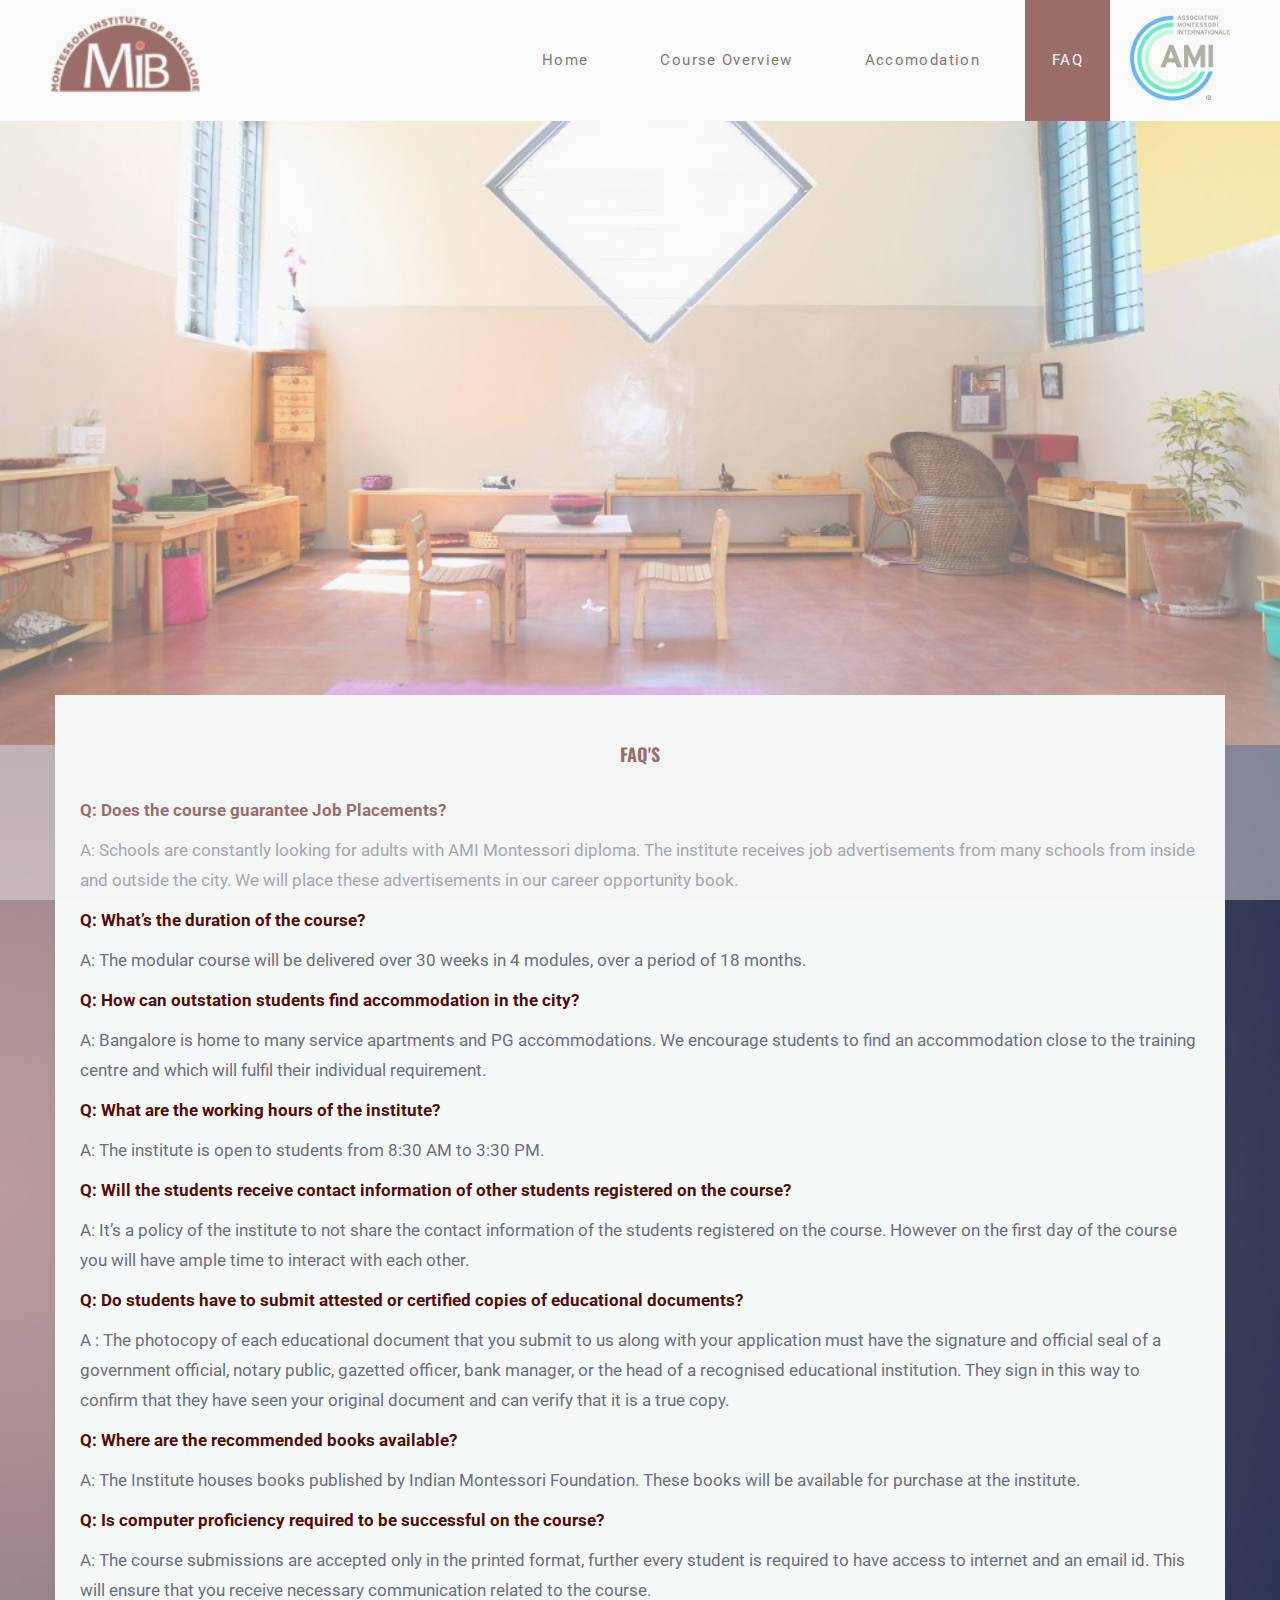
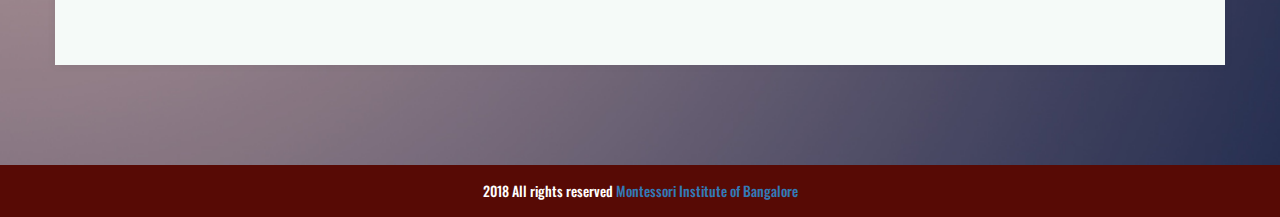
<file: faq.html>
<!DOCTYPE html>
<html lang="en">
<head>
	<title>Montessori Institute of Bangalore</title>
	<meta charset="UTF-8">
	<meta name="description" content="Montessori Institute of Bangalore">
	<meta name="keywords" content="education, montessori, creative, html">
	<meta name="viewport" content="width=device-width, initial-scale=1.0">
	<link href="img/favicon.ico" rel="shortcut icon"/>

	<link href="https://fonts.googleapis.com/css?family=Oswald:300,400,500,700|Roboto:300,400,700" rel="stylesheet">

	<link rel="stylesheet" href="css/bootstrap.min.css"/>
	<link rel="stylesheet" href="css/font-awesome.min.css"/>
	<link rel="stylesheet" href="css/flaticon.css"/>
	<link rel="stylesheet" href="css/magnific-popup.css"/>
	<link rel="stylesheet" href="css/owl.carousel.css"/>
	<link rel="stylesheet" href="css/style.css"/>

<style type="text/css">
	p{
		font-size: 17px;
	}
</style>

</head>
<body>
	<!-- Page Preloder -->
	<div id="preloder">
		<div class="loader">
			<img src="img/finals1.png" alt="">
			<h2>Loading.....</h2>
		</div>
	</div>


	<!-- Header section -->
	<header class="header-section">
		<div class="logo-2">
			<img src="img/finals1.png" alt="" width="150px"><!-- Logo -->
		</div>
		<!-- Navigation -->
		<div class="logo-1" align="right" style="margin-left: 20px">
			<img src="img/ami_logo_reg.png" alt="" width="100px" align="hero-center"><!-- Logo -->
		</div>
		<div class="responsive"><i class="fa fa-bars"></i></div>
		<nav>
			<ul class="menu-list">
				<li><a href="home.html">Home</a></li>
				<li><a href="course_overview.html">Course Overview</a></li>
				<li><a href="accomodation.html">Accomodation</a></li>
				<li class="active"><a href="faq.html">FAQ</a></li>
			</ul>
		</nav>
	</header>
<div class=10ero-section">
			<div class="hero-center">
								<img src="img/03.jpg" alt="" width="100%">
			</div>
	
	</div>

	<div class="about-section">
		<div class="overlay"></div>
		<!-- card section -->
		<div class="card-section">
			<div class="container">
				<div class="row">
					<!-- single card -->
						<div class="lab-card">
							
							<h2 style="color:#570A05"><b>FAQ'S</b></h2>
							<p align="left" style="color:#570A05"><b>Q: Does the course guarantee Job Placements?</b></p>
							<p align="left">A: Schools are constantly looking for adults with AMI Montessori diploma. The institute receives job advertisements from many schools from inside and outside the city. We will place these advertisements in our career opportunity book.</p>
							<p align="left" style="color:#570A05"><b>Q: What’s the duration of the course?</b></p>
							<p align="left">A: The modular course will be delivered over 30 weeks in 4 modules, over a period of 18 months.</p>
							<p align="left" style="color:#570A05"><b>Q: How can outstation students find accommodation in the city?</b></p>
							<p align="left">A: Bangalore is home to many service apartments and PG accommodations. We encourage students to find an accommodation close to the training centre and which will fulfil their individual requirement. </p>
							<p align="left" style="color:#570A05"><b>Q: What are the working hours of the institute?</b></p>
							<p align="left" >A: The institute is open to students from 8:30 AM to 3:30 PM.</p>
							<p align="left" style="color:#570A05"><b>Q: Will the students receive contact information of other students registered on the course?</b></p>
							<p align="left">A: It’s a policy of the institute to not share the contact information of the students registered on the course. However on the first day of the course you will have ample time to interact with each other.</p>
							<p align="left" style="color:#570A05"><b>Q: Do students have to submit attested or certified copies of educational documents?</b></p>
							<p align="left">A : The photocopy of each educational document that you submit to us along with your application must have the signature and official seal of a government official, notary public, gazetted officer, bank manager, or the head of a recognised educational institution. They sign in this way to confirm that they have seen your original document and can verify that it is a true copy.</p>
							<p align="left" style="color:#570A05"><b>Q: Where are the recommended books available?</b></p>
							<p align="left">A: The Institute houses books published by Indian Montessori Foundation. These books will be available for purchase at the institute.</p>
							<p align="left" style="color:#570A05"><b>Q: Is computer proficiency required to be successful on the course?</b></b></p>
							<p align="left">A: The course submissions are accepted only in the printed format, further every student is required to have access to internet and an email id. This will ensure that you receive necessary communication related to the course.</p>							
						</div>

						
					
				</div>
			</div>
		</div>
		<!-- card section end-->


		<!-- About contant -->
		
	</div>
	
	
	
<footer class="footer-section">
		<h2>2018 All rights reserved <a href="https://edudemy.com" target="_blank">Montessori Institute of Bangalore</a></h2>
	</footer>



	<!--====== Javascripts & Jquery ======-->
	<script src="js/jquery-2.1.4.min.js"></script>
	<script src="js/bootstrap.min.js"></script>
	<script src="js/magnific-popup.min.js"></script>
	<script src="js/owl.carousel.min.js"></script>
	<script src="js/circle-progress.min.js"></script>
	<script src="js/main.js"></script>
</body>
</html>
</file>
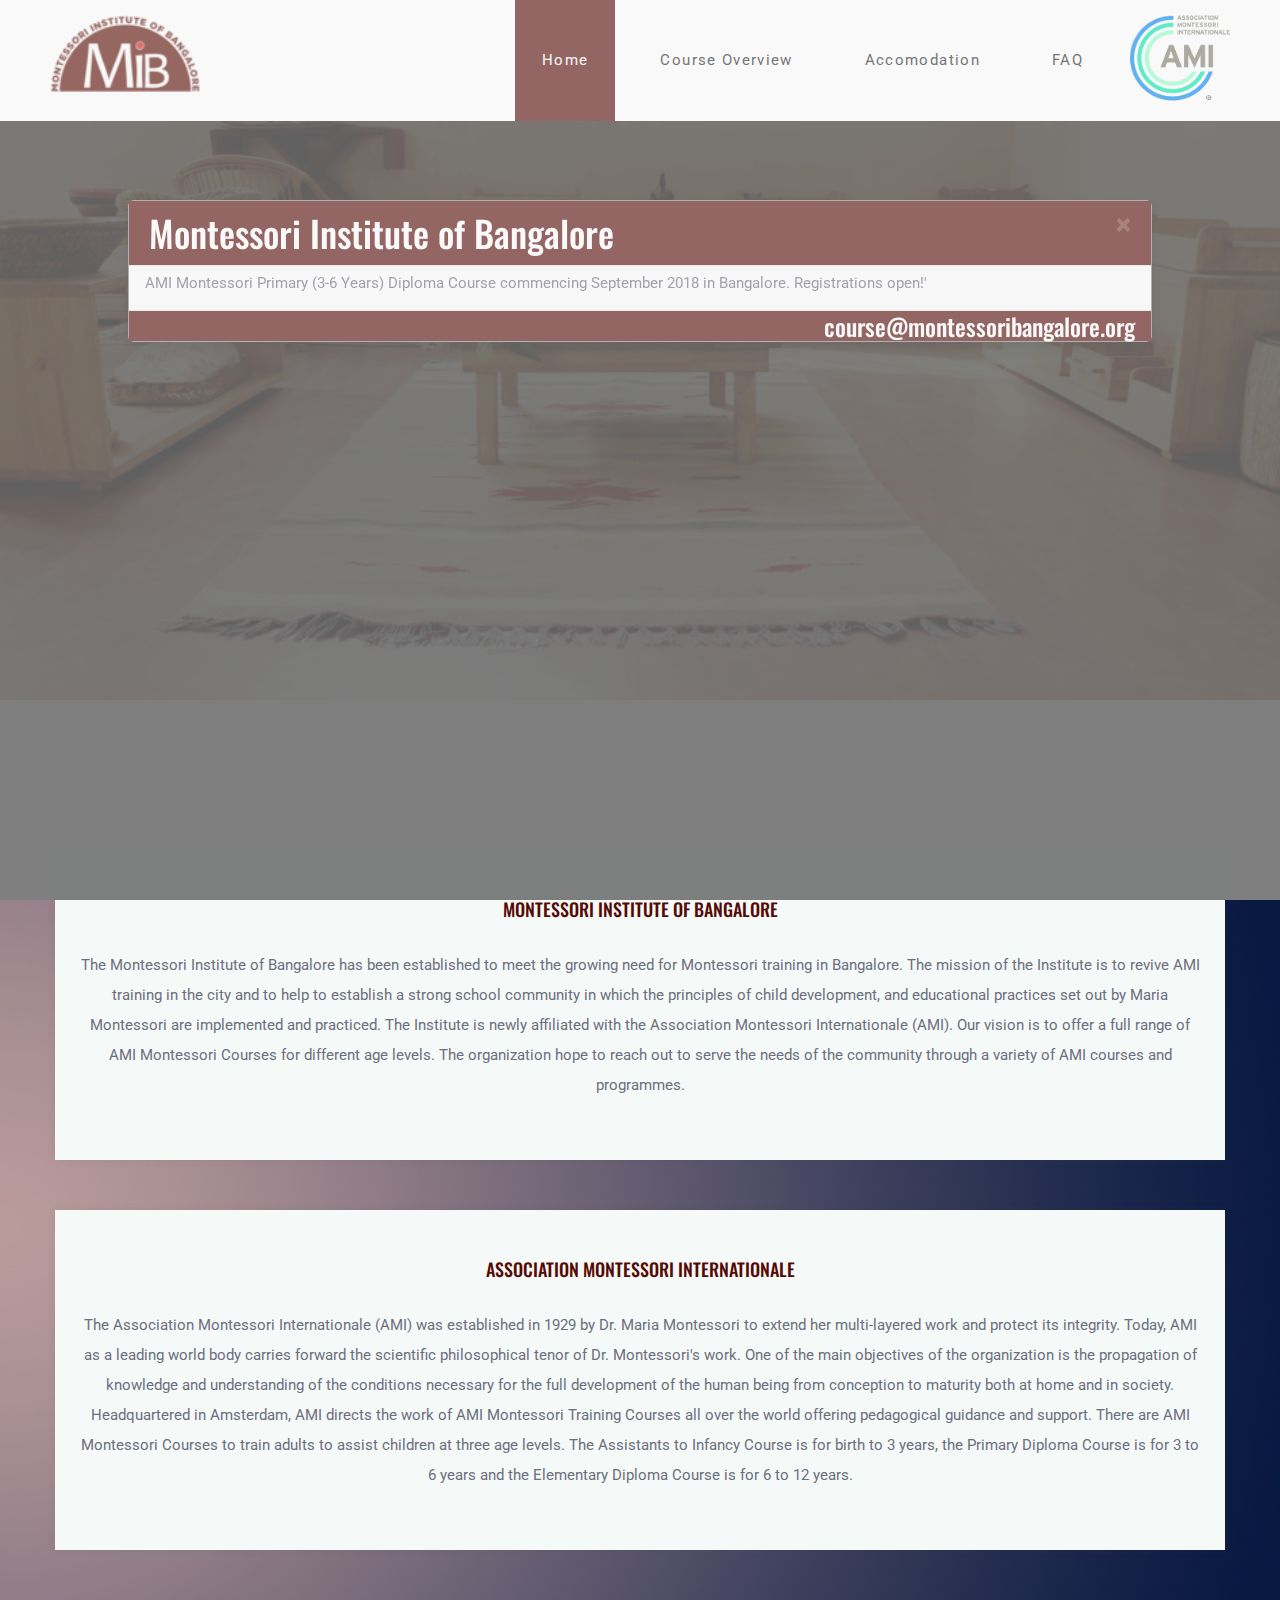
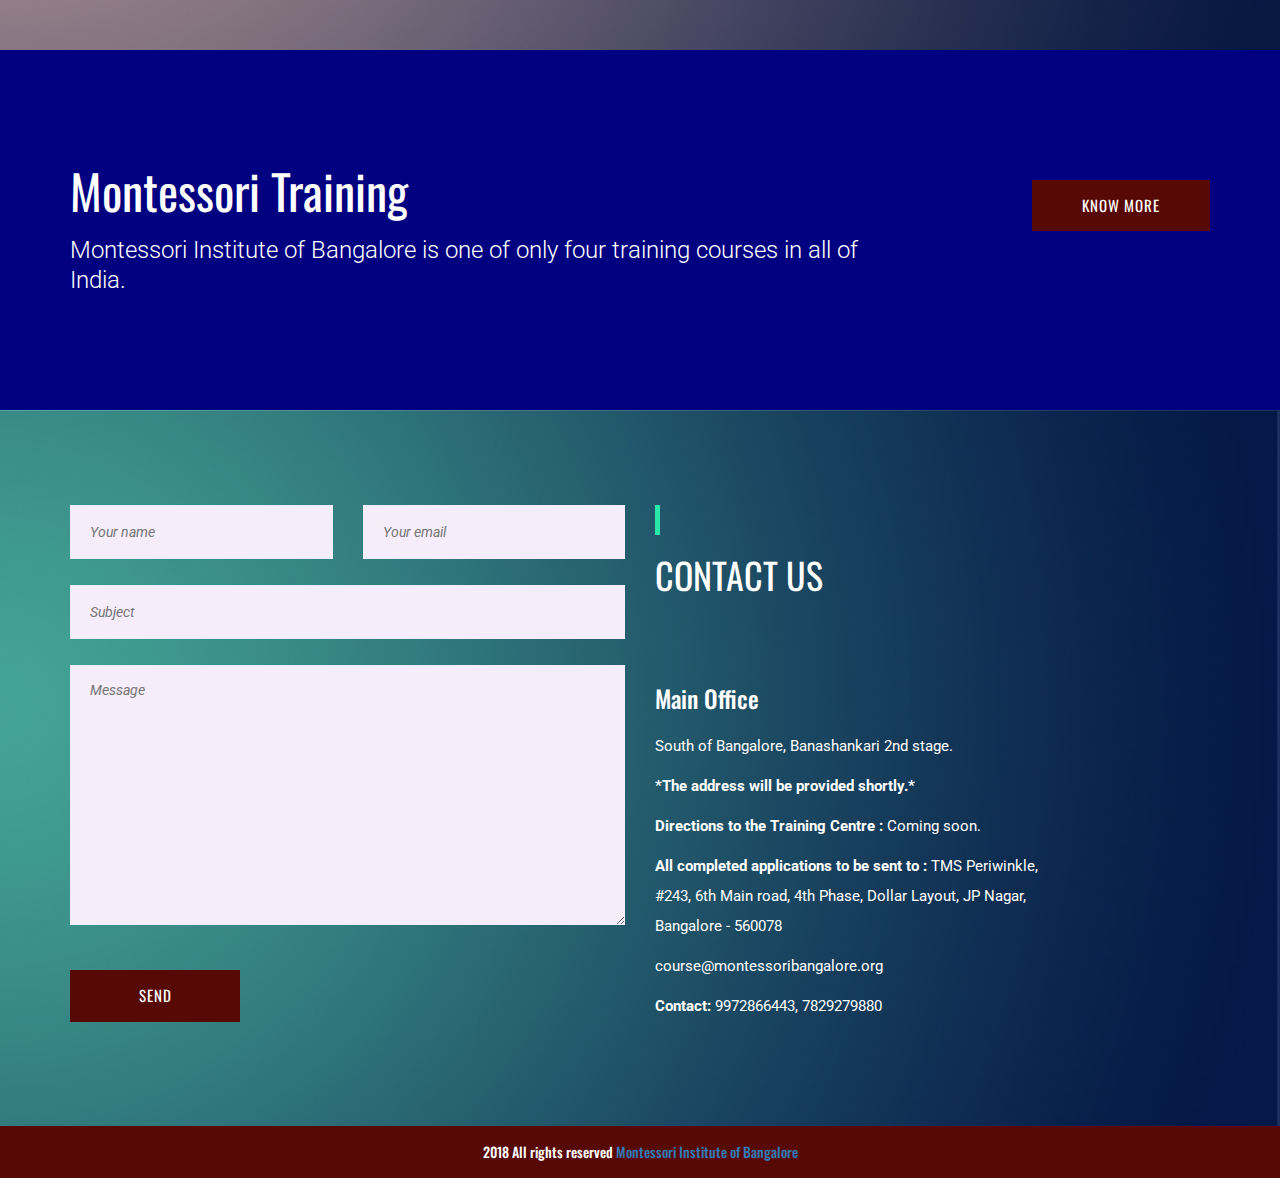
<file: home.html>
<!DOCTYPE html>
<html lang="en">
<head>
	<title>Montessori Institute of Bangalore</title>
	<meta charset="UTF-8">
	<meta name="description" content="Montessori Institute of Bangalore">
	<meta name="keywords" content="education, montessori, creative, html">
	<meta name="viewport" content="width=device-width, initial-scale=1.0">
	<!-- Favicon -->
	<link href="img/favicon.ico" rel="shortcut icon"/>

	<!-- Google Fonts -->
	<link href="https://fonts.googleapis.com/css?family=Oswald:300,400,500,700|Roboto:300,400,700" rel="stylesheet">

	<!-- Stylesheets -->
	<link rel="stylesheet" href="css/bootstrap.min.css"/>
	<link rel="stylesheet" href="css/font-awesome.min.css"/>
	<link rel="stylesheet" href="css/flaticon.css"/>
	<link rel="stylesheet" href="css/magnific-popup.css"/>
	<link rel="stylesheet" href="css/owl.carousel.css"/>
	<link rel="stylesheet" href="css/style.css"/>
	<style>

/* The Modal (background) */
.modal {
    display: none; /* Hidden by default */
    position: fixed; /* Stay in place */
    z-index: 3; /* Sit on top */
    padding-top: 200px; /* Location of the box */
    left: 0;
    top: 0;
    width: 100%; /* Full width */
    height: 100%; /* Full height */
    overflow: auto; /* Enable scroll if needed */
    background-color: rgb(0,0,0); /* Fallback color */
    background-color: rgba(0,0,0,0.8); /* Black w/ opacity */
}

/* Modal Content */
.modal-content {
    position: relative;
    background-color: #fefefe;
    margin: auto;
    padding: 0;
    border: 1px solid #888;
    width: 80%;
    box-shadow: 0 4px 8px 0 rgba(0,0,0,0.2),0 6px 20px 0 rgba(0,0,0,0.19);
    -webkit-animation-name: animatetop;
    -webkit-animation-duration: 0.4s;
    animation-name: animatetop;
    animation-duration: 0.4s
}

/* Add Animation */
@-webkit-keyframes animatetop {
    from {top:-300px; opacity:0} 
    to {top:0; opacity:1}
}

@keyframes animatetop {
    from {top:-300px; opacity:0}
    to {top:0; opacity:1}
}

/* The Close Button */
.close {
    color: white;
    float: right;
    font-size: 28px;
    font-weight: bold;
}

.close:hover,
.close:focus {
    color: #000;
    text-decoration: none;
    cursor: pointer;
}

.modal-header {
    padding:12px 20px;
    background-color: #570A05;
    color: white;
}

.modal-body {padding: 2px 16px;}

.modal-footer {
    padding: 2px 16px;
    background-color: #570A05;
    color: white;
}
</style>
</head>

<body>
	<script src="js/jquery-2.1.4.min.js"></script>
	<script src="js/bootstrap.min.js"></script>
	<script src="js/magnific-popup.min.js"></script>
	<script src="js/owl.carousel.min.js"></script>
	<script src="js/circle-progress.min.js"></script>
	<script src="js/main.js"></script>
	
<div id="myModal" class="modal">

  <!-- Modal content -->
  <div class="modal-content">
    <div class="modal-header">
      <span class="close">&times;</span>
      <h2>Montessori Institute of Bangalore</h2>
    </div>
    <div class="modal-body">
      <p>AMI Montessori Primary (3-6 Years) Diploma Course commencing September 2018 in Bangalore. Registrations open!'</p>
    </div>
    <div class="modal-footer">
      <h3>course@montessoribangalore.org</h3>
    </div>
  </div>

</div>
	
	<!-- Page Preloder -->
	
	<div id="preloder">
		<div class="loader">
			<img src="img/finals1.png" alt="">
			<h2>Loading.....</h2>
		</div>
	</div>
	<!-- <div class="modal fade" id="myModal" tabindex="-1" role="dialog" aria-labelledby="myModalLabel"><p>hi my name is</p></div> -->
	

	

	<!-- Header section -->
	<header class="header-section">
		<div class="logo-2">
			<img src="img/finals1.png" alt="" width="150px"><!-- Logo -->
		</div>
		<div class="logo-1" align="right" style="margin-left: 20px">
			<img src="img/ami_logo_reg.png" alt="" width="100px" align="hero-center"><!-- Logo -->
		</div>
	
		<!-- Navigation -->
		<div class="responsive"><i class="fa fa-bars"></i></div>
		<nav>
			<ul class="menu-list">
				<li class="active"><a href="home.html">Home</a></li>
				<li><a href="course_overview.html">Course Overview</a></li>
				<li><a href="accomodation.html">Accomodation</a></li>
				<li><a href="faq.html">FAQ</a></li>
			</ul>
				</nav>
	</header>
	<!-- Header section end -->


	<!-- Intro Section -->
	<div class="hero-section">
			<div class="hero-center">
				<img src="img/01.jpg" alt="" width="100%">
			</div>
			
		
	</div>
	

	<!-- About section -->
	<div class="about-section">
		<div class="overlay"></div>
		<!-- card section -->
		<div class="card-section">
			<div class="container">
				<div class="row">
					<!-- single card -->
						<div class="lab-card">
							
							<h2 style="color:#570A05">Montessori Institute of Bangalore</h2>
							<p>The Montessori Institute of Bangalore has been established to meet the growing need for Montessori training in Bangalore. The mission of the Institute is to revive AMI training in the city and to help to establish a strong school community in which the principles of child development, and educational practices set out by Maria Montessori are implemented and practiced. The Institute is newly affiliated with the Association Montessori Internationale (AMI). Our vision is to offer a full range of AMI Montessori Courses for different age levels. The organization hope to reach out to serve the needs of the community through a variety of AMI courses and programmes.</p>
						</div>

						<div class="lab-card" style="margin-top: 50px">
							
							<h2 style="color:#570A05">Association Montessori Internationale</h2>
							<p>The Association Montessori Internationale (AMI) was established in 1929 by Dr. Maria Montessori to extend her multi-layered work and protect its integrity. Today, AMI as a leading world body carries forward the scientific philosophical tenor of Dr. Montessori's work. One of the main objectives of the organization is the propagation of knowledge and understanding of the conditions necessary for the full development of the human being from conception to maturity both at home and in society. Headquartered in Amsterdam, AMI directs the work of AMI Montessori Training Courses all over the world offering pedagogical guidance and support. There are AMI Montessori Courses to train adults to assist children at three age levels. The Assistants to Infancy Course is for birth to 3 years, the Primary Diploma Course is for 3 to 6 years and the Elementary Diploma Course is for 6 to 12 years.</p>
						</div>
				
				</div>
			</div>
		</div>
		
		
	</div>
	
	<div class="promotion-section">
		<div class="container">
			<div class="row">
				<div class="col-md-9">
					<h2>Montessori Training</h2>
					<p>Montessori Institute of Bangalore is one of only four training courses in all of India.</p>
				</div>
				<div class="col-md-3">
					<div class="promo-btn-area">
						<a href="course_overview.html" class="site-btn btn-2">KNOW MORE</a>
					</div>
				</div>
			</div>
		</div>
	</div>

	<div class="contact-section spad fix" >
		<div class="container">
											<div class="overlay1"></div>

			<div class="row">
				<!-- contact info -->
				<div class="col-md-6 col-push"    >
					<div class="section-title left">
						<h2>Contact us</h2>
					</div>
					<h3 class="mt60" style="color: white">Main Office</h3><br>
					<p class="con-item" style="color: white">South of Bangalore, Banashankari 2nd stage.<br></p>
										<p class="con-item" style="color: white"><b>*The address will be provided shortly.*</b><br></p>
										<p class="con-item" style="color: white"><b>Directions to the Training Centre :</b> Coming soon.</p>
										<p class="con-item" style="color: white"><b>
All completed applications to be sent to :</b> TMS Periwinkle, <br>#243, 6th Main road, 4th Phase, Dollar Layout, JP Nagar,<br> Bangalore - 560078</p>
					<p class="con-item" style="color: white">course@montessoribangalore.org</p>
										<p class="con-item" style="color: white"><b>Contact: </b>9972866443, 7829279880</p>
				</div>
				<!-- contact form -->
				<div class="col-md-6 col-pull">
					<form class="form-class" action="mailto:course@montessoribangalore.org" method="post" enctype="text/plain" id="con_form">
						<div class="row">
							<div class="col-sm-6">
								<input type="text" name="name" placeholder="Your name">
							</div>
							<div class="col-sm-6">
								<input type="text" name="email" placeholder="Your email">
							</div>
							<div class="col-sm-12">
								<input type="text" name="subject" placeholder="Subject">
								<textarea name="message" placeholder="Message"></textarea>
								<button class="site-btn btn-2">send</button>
							</div>
						</div>
					</form>
				</div>

			</div>
		</div>
	</div>
	
<footer class="footer-section">
		<h2>2018 All rights reserved <a href="https://edudemy.com/" target="_blank">Montessori Institute of Bangalore</a></h2>
	</footer>

	<!--====== Javascripts & Jquery ======-->
	<script>
// Get the modal
var modal = document.getElementById('myModal');

// Get the button that opens the modal
var btn = document.getElementById("myBtn");

// Get the <span> element that closes the modal
var span = document.getElementsByClassName("close")[0];

$(document).ready(function(){
    modal.style.display = "block";
  });
// When the user clicks the button, open the modal 
	

// When the user clicks on <span> (x), close the modal
span.onclick = function() {
    modal.style.display = "none";
}

// When the user clicks anywhere outside of the modal, close it
window.onclick = function(event) {
    if (event.target == modal) {
        modal.style.display = "none";
    }
}
</script>
	
</body>
</html>
</file>
<file: css/flaticon.css>
/*
  	Flaticon icon font: Flaticon
  	Creation date: 23/10/2017 13:59
  	*/

@font-face {
  font-family: "Flaticon";
  src: url("../fonts/Flaticon.eot");
  src: url("../fonts/Flaticon.eot?#iefix") format("embedded-opentype"),
       url("../fonts/Flaticon.woff") format("woff"),
       url("../fonts/Flaticon.ttf") format("truetype"),
       url("../fonts/Flaticon.svg#Flaticon") format("svg");
  font-weight: normal;
  font-style: normal;
}

@media screen and (-webkit-min-device-pixel-ratio:0) {
  @font-face {
    font-family: "Flaticon";
    src: url("../fonts/Flaticon.svg#Flaticon") format("svg");
  }
}

[class^="flaticon-"]:before, [class*=" flaticon-"]:before,
[class^="flaticon-"]:after, [class*=" flaticon-"]:after {   
  font-family: Flaticon;
  font-style: normal;
}

.flaticon-001-picture:before { content: "\f100"; }
.flaticon-002-caliper:before { content: "\f101"; }
.flaticon-003-energy-drink:before { content: "\f102"; }
.flaticon-004-build:before { content: "\f103"; }
.flaticon-005-thinking-1:before { content: "\f104"; }
.flaticon-006-prism:before { content: "\f105"; }
.flaticon-007-paint:before { content: "\f106"; }
.flaticon-008-team:before { content: "\f107"; }
.flaticon-009-idea-3:before { content: "\f108"; }
.flaticon-010-diamond:before { content: "\f109"; }
.flaticon-011-compass:before { content: "\f10a"; }
.flaticon-012-cube:before { content: "\f10b"; }
.flaticon-013-puzzle:before { content: "\f10c"; }
.flaticon-014-magic-wand:before { content: "\f10d"; }
.flaticon-015-book:before { content: "\f10e"; }
.flaticon-016-vision:before { content: "\f10f"; }
.flaticon-017-notebook:before { content: "\f110"; }
.flaticon-018-laptop-1:before { content: "\f111"; }
.flaticon-019-coffee-cup:before { content: "\f112"; }
.flaticon-020-creativity:before { content: "\f113"; }
.flaticon-021-thinking:before { content: "\f114"; }
.flaticon-022-branding:before { content: "\f115"; }
.flaticon-023-flask:before { content: "\f116"; }
.flaticon-024-idea-2:before { content: "\f117"; }
.flaticon-025-imagination:before { content: "\f118"; }
.flaticon-026-search:before { content: "\f119"; }
.flaticon-027-monitor:before { content: "\f11a"; }
.flaticon-028-idea-1:before { content: "\f11b"; }
.flaticon-029-sketchbook:before { content: "\f11c"; }
.flaticon-030-computer:before { content: "\f11d"; }
.flaticon-031-scheme:before { content: "\f11e"; }
.flaticon-032-explorer:before { content: "\f11f"; }
.flaticon-033-museum:before { content: "\f120"; }
.flaticon-034-cactus:before { content: "\f121"; }
.flaticon-035-smartphone:before { content: "\f122"; }
.flaticon-036-brainstorming:before { content: "\f123"; }
.flaticon-037-idea:before { content: "\f124"; }
.flaticon-038-graphic-tool-1:before { content: "\f125"; }
.flaticon-039-vector:before { content: "\f126"; }
.flaticon-040-rgb:before { content: "\f127"; }
.flaticon-041-graphic-tool:before { content: "\f128"; }
.flaticon-042-typography:before { content: "\f129"; }
.flaticon-043-sketch:before { content: "\f12a"; }
.flaticon-044-paint-bucket:before { content: "\f12b"; }
.flaticon-045-video-player:before { content: "\f12c"; }
.flaticon-046-laptop:before { content: "\f12d"; }
.flaticon-047-artificial-intelligence:before { content: "\f12e"; }
.flaticon-048-abstract:before { content: "\f12f"; }
.flaticon-049-projector:before { content: "\f130"; }
.flaticon-050-satellite:before { content: "\f131"; }
</file>
<file: css/style.css>
/* =================================
------------------------------------
	Labs - Design Studio
	Version: 1.0
 ------------------------------------ 
 ====================================*/


/*----------------------------------------*/
/*  1.  Theme default CSS
/*----------------------------------------*/
html,
body {
	height: 100%;
	font-family: "Roboto", sans-serif;
}

img {
	max-width: 100%;
}

h1,
h2,
h3,
h4,
h5,
h6 {
	font-family: "Oswald", sans-serif;
	padding: 0;
	margin: 0;
}

h2 {
	font-size: 36px;
}

p {
	font-size: 15px;
	color: #6c6e7e;
	line-height: 30px;
	font-family: "Roboto", sans-serif;
}

a:hover,
a:focus {
	text-decoration: none;
	outline: none;
	color: #0b1033;
}

li,
ul {
	margin: 0;
	padding: 0;
}

/*------------------------
	Helper css
--------------------------*/
.fix {
	overflow: hidden;
}

.pt100 {
	padding-top: 100px;
}

.pb100 {
	padding-bottom: 100px;
}

.mt100 {
	margin-top: 100px;
}

.mb100 {
	margin-bottom: 100px;
}

.mt60 {
	margin-top: 70px;
}

.mr20 {
	margin-right: 20px;
}

.mb0 {
	margin-bottom: 0 !important;
}

.col-push {
	left: 50%;
}

.col-pull {
	right: 50%;
}

.nopad {
	padding-left: 0;
	padding-right: 0;
}

.spad {
	padding-top: 95px;
	padding-bottom: 95px;
}

.section-title {
	text-align: center;
	margin-bottom: 90px;
	padding-top: 50px;
	position: relative;
}

.section-title h2 {
	text-transform: uppercase;
	color: #fff;
	font-weight: 400;
}

.section-title h2 span {
	background: #2be6ab;
	padding: 0 3px 5px;
	display: inline-block;
	color: #0b1033;
}

.section-title:after {
	content: "";
	position: absolute;
	left: 50%;
	top: 0;
	width: 5px;
	height: 30px;
	margin-left: -2.5px;
	background: #2be6ab;
}

.section-title.left {
	text-align: left;
}

.section-title.left:after {
	left: 0;
	margin-left: 0;
}

.section-title.dark h2 {
	color: #0b1033;
}

/*------------------------
	Common elements
--------------------------*/

.site-btn {
	font-family: "Oswald", sans-serif;
	font-size: 15px;
	color: #641fb1;
	display: inline-block;
	text-transform: uppercase;
	background: #2be6ab;
	padding: 15px 50px;
	font-weight: 500;
	letter-spacing: 1px;
	min-width: 170px;
	text-align: center;
	border: none;
}

.site-btn.btn-2 {
	background: #570A05;
	color: #fff;
	font-weight: 400;
}

.site-btn.btn-3 {
	background: transparent;
	color: #6a23b5;
	border: 1px solid #6a23b5;
	padding: 14px 50px;
}

.site-btn:hover,
.site-btn:focus {
	text-decoration: none;
	outline: none;
}

/*------------------
	Preloder
--------------------*/
#preloder {
	position: fixed;
	width: 100%;
	height: 100%;
	top: 0;
	left: 0;
	z-index: 999999;
	background: #f1f1f1;
	display: table;
}

.loader {
	text-align: center;
	display: table-cell;
	vertical-align: middle;
}

.loader img {
	animation: loader 0.8s linear infinite;
	-webkit-animation: loader 0.8s linear infinite;
}

.loader h2 {
	font-size: 14px;
	margin-top: 10px;
}

@keyframes loader {
	0% {
		opacity: 1;
	}
	50% {
		opacity: 0.3;
	}
	100% {
		opacity: 1;
	}
}

@-webkit-keyframes loader {
	0% {
		opacity: 1;
	}
	50% {
		opacity: 0.3;
	}
	100% {
		opacity: 1;
	}
}


/*------------------------
	Header css
--------------------------*/
.responsive {
	display: none;
}

.header-section {
	position: absolute;
	top: 0;
	left: 0;
	width: 100%;
	z-index: 999;
	padding: 0 50px;
	background: white;
	-webkit-transition: all 0.4s ease 0s;
	-o-transition: all 0.4s ease 0s;
	transition: all 0.4s ease 0s;
}

.header-section .logo {
	display: inline-block;
	float: left;
	padding-top: 20px;
}

.header-section .logo-1 {
	display: inline-block;
	float: right;
	padding-top: 15px;
}

.header-section .logo-2 {
	display: inline-block;
	float: left;
	padding-top: 15px;
}

.header-section .logo img {
	width: auto;
	-webkit-transition: all 0.4s ease 0s;
	-o-transition: all 0.4s ease 0s;
	transition: all 0.4s ease 0s;
}

.header-section .menu-list {
	list-style: none;
	float: right;
}

.header-section .menu-list li {
	display: inline;
}

.header-section .menu-list li a {
	display: inline-block;
	padding: 50px 27px;
	margin-right: 15px;
	color: #222;
	position: relative;
	font-family: "Roboto", sans-serif;
	font-size: 15px;
	letter-spacing: 0.09em;
	-webkit-transition: all 0.4s ease 0s;
	-o-transition: all 0.4s ease 0s;
	transition: all 0.4s ease 0s;
}

.header-section .menu-list li a:hover,
.header-section .menu-list li a.active {
	color: #570A05;
}

.header-section .menu-list li:last-child a {
	margin-right: 0;
}

.header-section .menu-list li.active a {
	background: #570A05;
	color: #ffffff;
}

.header-section .menu-list .current a:after {
	width: 10px;
	margin-left: -5px;
}

/*------------------------
	Hero section
--------------------------*/
.hero-section {
	height: 100%;
	position: relative;
}

.hero-content {
	position: absolute;
	width: calc(100% - 210px);
	height: 100%;
	margin-left: 105px;
	display: table;
	text-align: center;
	z-index: 5;
}

.hero-content .hero-center {
	display: table-cell;
	vertical-align: middle;
}

.hero-content p {
	font-size: 24px;
	color: #0b1033;
	margin-bottom: 0;
	margin-top: 35px;
}

.owl-carousel .owl-nav {
	position: absolute;
	top: 50%;
	width: 100%;
}

.owl-carousel .owl-nav .owl-prev,
.owl-carousel .owl-nav .owl-next {
	display: inline-block;
	height: 50px;
	width: 100px;
	background: #6a23b5;
	color: #fff;
	text-align: center;
	padding-top: 10px;
	font-size: 20px;
	cursor: pointer;
}

.owl-carousel .owl-nav .owl-prev:hover,
.owl-carousel .owl-nav .owl-next:hover {
	background: #2be6ab;
}

.owl-carousel .owl-nav .owl-next {
	float: right;
}

.owl-carousel #bar {
	width: 0%;
	max-width: 100%;
	height: 4px;
	background: #2be6ab;
}

.owl-carousel #progressBar {
	width: 100%;
	position: absolute;
	bottom: 0;
	z-index: 1;
}


/*------------------------
	About section
--------------------------*/
.about-section,
.team-section {
	background: #ffffff;
	position: relative;
	z-index: 2;
}

.overlay {
	position: absolute;
	width: 100%;
	height: 100%;
	left: 0;
	top: 0;
	z-index: 3;
	background-image: url("../img/overlay.jpg");
	background-repeat: no-repeat;
	background-size: cover;
}

.overlay1 {
	position: absolute; ;
	width: 100%;
	height: 100%;
	left: 0;
	top: 0;
	z-index: 0;
	background-image: url("../img/bg2.jpg");
	background-repeat: no-repeat;
	background-size: cover;
}

/*Card Section*/
.card-section {
	position: relative;
	padding-bottom: 100px;
	z-index: 5;
}

.lab-card {
	position: relative;
	margin-top: -50px;
	padding: 50px 25px;
	text-align: center;
	background: #f5faf8;
	-webkit-box-shadow: 0 0 8px rgba(74, 74, 74, 0.1);
	        box-shadow: 0 0 8px rgba(74, 74, 74, 0.1);
	-webkit-transition: all 0.4s ease 0s;
	-o-transition: all 0.4s ease 0s;
	transition: all 0.4s ease 0s;
}

.lab-card .icon {
	margin-bottom: 30px;
	font-size: 70px;
	-webkit-transition: all 0.4s ease 0s;
	-o-transition: all 0.4s ease 0s;
	transition: all 0.4s ease 0s;
}

.lab-card h2 {
	text-transform: uppercase;
	font-size: 18px;
	color: #2b1640;
	margin-bottom: 30px;
	-webkit-transition: all 0.4s ease 0s;
	-o-transition: all 0.4s ease 0s;
	transition: all 0.4s ease 0s;
}

.lab-card p {
	color: #6c6e7e;
	line-height: 30px;
	-webkit-transition: all 0.4s ease 0s;
	-o-transition: all 0.4s ease 0s;
	transition: all 0.4s ease 0s;
}



/* About contant */
.about-contant {
	position: relative;
	z-index: 5;
}

.about-contant p {
	color: #fff;
}

.intro-video {
	-webkit-transform: translateY(50%);
	    -ms-transform: translateY(50%);
	        transform: translateY(50%);
	margin-top: -90px;
}

.intro-video img {
	-webkit-box-shadow: 0 0 50px rgba(0, 0, 0, 0.35);
	        box-shadow: 0 0 50px rgba(0, 0, 0, 0.35);
}

.intro-video a {
	position: absolute;
	width: 60px;
	height: 60px;
	left: 50%;
	top: 50%;
	margin-left: -30px;
	margin-top: -30px;
	color: #6a23b5;
	background: #2be6ab;
	border-radius: 50%;
	text-align: center;
	padding-top: 20px;
	padding-left: 5px;
}


/*------------------------
  Testimonial section
--------------------------*/
.testimonial-section {
	padding-top: 320px;
	background: #220c3b;
	position: relative;
}

.test-overlay {
	position: absolute;
	background-image: url("../img/test-man.png");
	background-repeat: no-repeat;
	background-position: bottom right;
	background-size: contain;
	bottom: 0;
	height: 78%;
	left: 50px;
}

.testimonial span {
	display: block;
	font-family: "Roboto", sans-serif;
	font-size: 48px;
	color: #6a23b5;
}

.testimonial p {
	font-style: italic;
	color: #fff;
	font-weight: 400;
	line-height: 36px;
}

.testimonial .avatar {
	width: 60px;
	height: 60px;
	border-radius: 50%;
	overflow: hidden;
	float: left;
	margin-right: 20px;
}

.testimonial .client-info {
	margin-top: 40px;
}

.testimonial .client-name {
	float: left;
	padding-top: 20px;
}

.testimonial .client-name h2 {
	font-size: 18px;
	color: #fff;
	font-weight: 400;
}

.testimonial .client-name p {
	font-style: normal;
	font-size: 12px;
	color: #969696;
}

/* Testimonial carousel */
#testimonial-slide {
	position: relative;
}

#testimonial-slide .owl-dots {
	position: absolute;
	width: 8px;
	top: 100px;
}

#testimonial-slide .owl-dots .owl-dot {
	width: 8px;
	height: 8px;
	background: #fff;
	border-radius: 15px;
	display: block;
	margin-bottom: 15px;
	position: relative;
	-webkit-transition: all 0.4s;
	-o-transition: all 0.4s;
	transition: all 0.4s;
}

#testimonial-slide .owl-dots .owl-dot:after {
	position: absolute;
	content: "";
	width: 28px;
	height: 28px;
	border: 2px solid #6a23b5;
	border-radius: 40px;
	left: -10px;
	top: -10px;
	-webkit-transition: all 0.4s;
	-o-transition: all 0.4s;
	transition: all 0.4s;
	-webkit-transform: scale(0);
	    -ms-transform: scale(0);
	        transform: scale(0);
}

#testimonial-slide .owl-dots .owl-dot.active {
	background: #6a23b5;
	margin-bottom: 25px;
	margin-top: 25px;
}

#testimonial-slide .owl-dots .owl-dot.active:after {
	-webkit-transform: scale(1);
	    -ms-transform: scale(1);
	        transform: scale(1);
}

#testimonial-slide .owl-dots .owl-dot:first-child.active {
	margin-top: 15px;
}


/*----------------------------------
	header and icon box element
------------------------------------*/
.service {
	margin-bottom: 90px;
}

.service,
.icon-box {
	display: -webkit-inline-box;
	display: -ms-inline-flexbox;
	display: inline-flex;
}

.service .icon,
.icon-box .icon {
	font-size: 40px;
	margin-right: 30px;
}

.service .service-text h2,
.service .icon-box-text h2,
.icon-box .service-text h2,
.icon-box .icon-box-text h2 {
	font-size: 18px;
	text-transform: uppercase;
	margin-bottom: 20px;
	font-weight: 400;
}

.service .service-text p,
.service .icon-box-text p,
.icon-box .service-text p,
.icon-box .icon-box-text p {
	font-size: 15px;
}

.service.light h2,
.service.light p,
.service.light .icon,
.icon-box.light h2,
.icon-box.light p,
.icon-box.light .icon {
	color: #fff;
}

.service.left,
.icon-box.left {
	text-align: right;
}

.service.left .icon,
.icon-box.left .icon {
	margin-left: 30px;
	margin-right: 0;
}


/*------------------------
	Team section
--------------------------*/
.team-section .container {
	position: relative;
	z-index: 5;
}

.member {
	text-align: center;
}

.member img {
	margin-bottom: 60px;
}

.member h2 {
	font-size: 24px;
	font-weight: 400;
	margin-bottom: 20px;
	color: #fff;
}

.member h3 {
	font-size: 14px;
	color: #2be6ab;
	font-weight: 400;
	text-transform: uppercase;
}


/*------------------------
	Promotion section
--------------------------*/
.promotion-section {
	background: #000080;
	padding: 115px 0;
}

.promotion-section h2 {
	font-weight: 400;
	color: #fff;
	font-size: 48px;
	margin-bottom: 18px;
}

.promotion-section p {
	color: #fff;
	font-size: 24px;
	margin-bottom: 0;
	font-weight: 300;
}

.promotion-section .promo-btn-area {
	text-align: right;
	padding-top: 15px;
}


/*------------------------
	Contact section
--------------------------*/
.contact-section {
	position: relative;
}

.contact-section:after {
	position: absolute;
	content: "";
	width: 50%;
	height: 100%;
	right: -15px;
	top: 0;
	background: #6a23b5;
	z-index: -1;
}

.form-class input[type="text"] {
	width: 100%;
	margin-bottom: 26px;
	border: none;
	background: #f6edfb;
	padding: 17px 20px;
}

.form-class input[type="text"]:focus,
.form-class input[type="text"]:hover {
	outline: none;
}

.form-class textarea {
	width: 100%;
	margin-bottom: 40px;
	border: none;
	background: #f6edfb;
	padding: 15px 20px;
	height: 260px;
}

.form-class textarea:focus,
.form-class textarea:hover {
	outline: none;
}

.form-class ::-webkit-input-placeholder {
	font-style: italic;
}

.form-class :-ms-input-placeholder {
	font-style: italic;
}

.form-class ::-ms-input-placeholder {
	font-style: italic;
}

.form-class ::placeholder {
	font-style: italic;
}

.form-class :-ms-input-placeholder {
	font-style: italic;
}

.form-class ::-ms-input-placeholder {
	font-style: italic;
}

/* Contact Info*/
.contact-info .section-title {
	margin-bottom: 40px;
}

.contact-info p {
	color: #fff;
}

.contact-info h3 {
	font-weight: 400;
	color: #2be6ab;
	margin-bottom: 20px;
}

.contact-info .con-item {
	font-size: 14px;
}


/*------------------------
	Footer section
--------------------------*/
.footer-section {
	background: #570A05;
	text-align: center;
}

.footer-section h2 {
	color: #ffffff;
	font-size: 14px;
	padding: 18px 0;
}

/*=========================
	Other Pages
=========================*/

/*------------------------
	Page Top Section
--------------------------*/
.page-top-section {
	position: relative;
	height: 405px;
	background: #6a23b5;
}

.page-top-section .container {
	position: relative;
	z-index: 5;
}

.page-top-section .page-info {
	display: inline-block;
	padding-top: 200px;
}

.page-top-section .page-info h2 {
	color: #fff;
	font-weight: 400;
	margin-bottom: 15px;
	float: left;
}

.page-top-section .page-info .page-links a,
.page-top-section .page-info .page-links span {
	font-size: 18px;
	font-family: "Oswald", sans-serif;
	color: #fff;
	margin-right: 12px;
	padding-right: 12px;
	font-weight: 400;
	position: relative;
}

.page-top-section .page-info .page-links a:after,
.page-top-section .page-info .page-links span:after {
	position: absolute;
	content: "|";
	right: -3px;
}

.page-top-section .page-info .page-links span {
	margin-right: 0;
	padding-right: 0;
	color: #2be6ab;
}

.page-top-section .page-info .page-links span:after {
	display: none;
}


/*------------------------
	Features Section
--------------------------*/
.features .icon-box .icon {
	color: #2be6ab;
	margin-top: -10px;
}

.features .icon-box:last-child {
	margin-bottom: 0;
}

.features .icon-box {
	margin-bottom: 90px;
}


/*------------------------
	Services Card Section
--------------------------*/
.sv-card .card-img {
	position: relative;
	display: block;
	overflow: hidden;
	max-height: 260px;
}

.sv-card .card-img img {
	min-width: 100%;
}

.sv-card .card-img:after {
	position: absolute;
	content: "";
	width: 100%;
	height: 100%;
	left: 0;
	top: 0;
	z-index: 1;
	background: #2be6ab;
	opacity: 0;
	-webkit-transition: all 0.4s ease 0s;
	-o-transition: all 0.4s ease 0s;
	transition: all 0.4s ease 0s;
}

.sv-card:hover .card-img:after {
	opacity: 0.8;
}

.sv-card .card-text {
	padding: 70px 45px;
	padding-right: 15px;
	background: #f5f9f8;
}

.sv-card .card-text h2 {
	text-transform: uppercase;
	font-size: 18px;
	margin-bottom: 28px;
}

.sv-card .card-text p {
	font-size: 15px;
}


/*------------------------
	Newsletter Section
--------------------------*/
.newsletter-section {
	background: #2be6ab;
}

.newsletter-section h2 {
	font-size: 48px;
	color: #fff;
	font-weight: 400;
}

/* Newsletter form */
.nl-form {
	padding-top: 5px;
	text-align: right;
}

.nl-form input[type="text"] {
	border: none;
	padding: 15px 30px;
	height: 51px;
	float: left;
	margin-right: 30px;
	width: calc(100% - 211px);
	background: #19cc93;
	color: #fff;
}

.nl-form input[type="text"]:focus,
.nl-form input[type="text"]:hover {
	outline: none;
}

.nl-form ::-webkit-input-placeholder {
	color: #fff;
}

.nl-form :-ms-input-placeholder {
	color: #fff;
}

.nl-form ::-ms-input-placeholder {
	color: #fff;
}

.nl-form ::placeholder {
	color: #fff;
}

.nl-form :-ms-input-placeholder {
	color: #fff;
}

.nl-form ::-ms-input-placeholder {
	color: #fff;
}


/*------------------------
	Blog Page
--------------------------*/
.post-item {
	margin-bottom: 90px;
}

.post-thumbnail {
	position: relative;
	overflow: hidden;
	margin-bottom: 60px;
}

.post-thumbnail .post-date {
	position: absolute;
	width: 90px;
	height: 90px;
	background: #6a23b5;
	top: 17px;
	left: 17px;
	text-align: center;
	padding-top: 15px;
}

.post-thumbnail .post-date h2 {
	color: #fff;
	font-size: 30px;
	font-weight: 400;
	margin-bottom: 5px;
}

.post-thumbnail .post-date h3 {
	font-size: 15px;
	color: #2be6ab;
	font-weight: 400;
}

.post-title {
	font-size: 24px;
	font-weight: 400;
	letter-spacing: 1px;
	text-transform: uppercase;
	margin-bottom: 18px;
}

.post-meta {
	margin-bottom: 40px;
}

.post-meta a {
	color: #0b1033;
	font-size: 12px;
	padding-left: 20px;
	position: relative;
	margin-left: 10px;
}

.post-meta a:after {
	position: absolute;
	content: "";
	width: 7px;
	height: 7px;
	left: 0;
	top: 3px;
	background: #2be6ab;
	border-radius: 10px;
}

.post-meta a:first-child {
	margin-left: 0;
}

.read-more {
	font-family: "Oswald", sans-serif;
	font-size: 16px;
	color: #0b1033;
	position: relative;
	display: inline-block;
	clear: both;
	padding-bottom: 5px;
	margin-top: 40px;
}

.read-more:after {
	position: absolute;
	content: "";
	width: 100%;
	height: 3px;
	left: 0;
	bottom: 0;
	background: #2be6ab;
	border-radius: 10px;
}

.page-pagination a {
	display: inline-block;
	font-family: "Oswald", sans-serif;
	font-size: 16px;
	color: #0b1033;
	padding: 6px 10px;
	margin-right: 5px;
}

.page-pagination a.active {
	background: #2be6ab;
}

/* Sidebar */
.widget-item {
	margin-bottom: 60px;
	overflow: hidden;
}

.widget-item .widget-title {
	font-size: 18px;
	margin-bottom: 45px;
}

.widget-item ul {
	list-style: none;
}

.widget-item ul li a {
	color: #6c6e7e;
	display: block;
	margin-bottom: 20px;
	font-size: 15px;
}

.widget-item ul li a:hover {
	color: #2be6ab;
}

.widget-item ul li:last-child a {
	margin-bottom: 0;
}

.widget-item ul.instagram {
	margin-left: -5px;
	margin-right: -5px;
}

.widget-item ul.instagram li {
	width: 33.33%;
	float: left;
	padding: 5px;
}

.widget-item ul.instagram li img {
	min-width: 100%;
}

.widget-item ul.tag li {
	display: inline-block;
	background: #2be6ab;
	padding: 10px 24px;
	float: left;
	margin-right: 10px;
	margin-bottom: 15px;
}

.widget-item ul.tag li a {
	color: #6a23b5;
	margin-bottom: 0;
}

.widget-item .quote .quotation {
	display: block;
	color: #2be6ab;
	font-size: 60px;
	line-height: normal;
	margin-bottom: -20px;
}

.search-form {
	position: relative;
}

.search-form input[type="text"] {
	width: 100%;
	border: none;
	background: #2be6ab;
	padding: 15px 20px;
}

.search-form input[type="text"]:focus,
.search-form input[type="text"]:hover {
	outline: none;
}

.search-form .search-btn {
	position: absolute;
	width: 50px;
	height: 50px;
	display: block;
	right: 0;
	top: 0;
	border: 0;
	background: #6a23b5;
	color: #2be6ab;
}

.search-form .search-btn:focus,
.search-form .search-btn:hover {
	outline: none;
}


/*------------------------
	Single Post
--------------------------*/
.single-post .post-content {
	margin-bottom: 90px;
}

.single-post .post-content p {
	margin-bottom: 40px;
}

.single-post .author {
	display: -webkit-inline-box;
	display: -ms-inline-flexbox;
	display: inline-flex;
	margin-bottom: 100px;
}

.single-post .author .avatar {
	margin-right: 40px;
}

.single-post .author .avatar img {
	min-width: 117px;
}

.single-post .author .author-info h2 {
	font-size: 18px;
	margin-bottom: 20px;
}

.single-post .author .author-info h2 span {
	color: #8e8f9b;
}

/* Comments css*/
.comments h2,
.comment-from h2 {
	font-size: 18px;
	margin-bottom: 70px;
}

.comment-list {
	list-style: none;
	margin-bottom: 90px;
}

.comment-list li {
	margin-bottom: 60px;
}

.comment-list li .avatar {
	width: calc(100% - (100% - 80px));
	float: left;
	margin-right: 40px;
}

.comment-list li .commetn-text h3 {
	font-size: 15px;
	font-family: "Roboto", sans-serif;
	margin-bottom: 30px;
	font-weight: 600;
}

/* Contact page Map */
.map {
	height: 750px;
}


/*------------------------
	Elements
--------------------------*/
.element {
	margin-bottom: 90px;
}

.element h4 {
	font-size: 36px;
	text-transform: uppercase;
	font-weight: 400;
	margin-bottom: 70px;
}

/*===  Progress Bar Element ===*/
.single-progress-item {
	margin-bottom: 15px;
	position: relative;
}

.single-progress-item p {
	font-family: "Oswald", sans-serif;
	color: #333;
	margin-bottom: 12px;
	font-weight: 500;
}

.progress-bar-style {
	display: block;
	height: 5px;
	position: relative;
	width: 100%;
	background: #f4f8fc;
}

.bar-inner {
	position: absolute;
	height: 100%;
	left: 0;
	top: 0;
	background: #2be6ab;
}

.bar-inner span {
	position: absolute;
	right: 0;
	font-weight: bold;
	top: -35px;
	font-family: "Oswald", sans-serif;
	color: #333;
	font-weight: 500;
}

/*===  Accordions Element ===*/
.site-accordions {
	margin-top: 40px;
}

.site-accordions .panel {
	margin-bottom: 24px;
}

.site-accordions .panel-heading {
	background: #6a23b5;
	color: #fff;
	position: relative;
	padding: 16px 50px;
	border: none;
	border-radius: 0;
}

.site-accordions .panel-heading .panel-title {
	font-size: 15px;
	font-family: "Roboto", sans-serif;
	text-transform: none;
	margin: 0;
	-webkit-transition: all 0.4s ease 0s;
	-o-transition: all 0.4s ease 0s;
	transition: all 0.4s ease 0s;
}

.site-accordions .panel-heading a {
	position: absolute;
	display: block;
	height: 100%;
	width: 48px;
	right: 0;
	top: 0;
	-webkit-transition: all 0.4s ease 0s;
	-o-transition: all 0.4s ease 0s;
	transition: all 0.4s ease 0s;
}

.site-accordions .panel-heading a:after {
	position: absolute;
	content: "+";
	color: #fff;
	left: 20px;
	font-size: 15px;
	padding-top: 15px;
}

.site-accordions .panel.active .panel-heading {
	background: #2be6ab;
	color: #6a23b5;
}

.site-accordions .panel.active .panel-heading a {
	background: #6a23b5;
}

.site-accordions .panel.active .panel-heading a:after {
	content: "-";
	color: #2be6ab;
	left: 23px;
	padding-top: 13px;
}

/*===  Progress Circle Element ===*/
.circle-progress {
	text-align: center;
	position: relative;
}

.circle-progress canvas {
	-webkit-transform: rotate(90deg);
	    -ms-transform: rotate(90deg);
	        transform: rotate(90deg);
}

.circle-progress .progress-info {
	position: absolute;
	width: 100%;
	top: 30%;
}

.circle-progress .progress-info p {
	font-family: "Roboto", sans-serif;
	color: #7c8d93;
	font-size: 14px;
	font-weight: 600;
}

/*===  Facts Element ===*/
.facts .fact {
	display: -webkit-inline-box;
	display: -ms-inline-flexbox;
	display: inline-flex;
}

.facts .fact .icon {
	margin-right: 20px;
	color: #6a23b5;
	font-size: 45px;
	padding-top: 10px;
}

.facts .fact .fact-text h2 {
	font-family: "Roboto", sans-serif;
	font-size: 72px;
	color: #2be6ab;
	font-weight: 600;
	margin-bottom: 5px;
}

.facts .fact .fact-text h3 {
	font-size: 16px;
	font-weight: 500;
}



/* ===========================
	Responsive
==============================*/

/* Desktop :768px. */
@media only screen and (min-width: 1550px) {
	#testimonial-slide .owl-dots {
		right: -100px;
	}
	.test-overlay {
		width: 500px;
	}
}

@media only screen and (min-width: 1280px) and (max-width: 1549px) {
	#testimonial-slide .owl-dots {
		right: -40px;
	}
	.test-overlay {
		width: 400px;
	}
}

@media only screen and (min-width: 992px) and (max-width: 1279px) {
	#testimonial-slide .owl-dots {
		right: -25px;
	}
}

@media only screen and (max-width: 1254px) {
	#testimonial-slide .owl-dots {
		top: 95%;
		-webkit-transform: rotate(-90deg);
		    -ms-transform: rotate(-90deg);
		        transform: rotate(-90deg);
		-webkit-transform-origin: left center;
		    -ms-transform-origin: left center;
		        transform-origin: left center;
		left: 50%;
		margin-left: -4px;
	}
}


/* Tablet :768px. */
@media only screen and (min-width: 768px) and (max-width: 991px) {
	.test-overlay {
		display: none;
	}
	#testimonial-slide .owl-dots {
		top: 95%;
		-webkit-transform: rotate(-90deg);
		    -ms-transform: rotate(-90deg);
		        transform: rotate(-90deg);
		-webkit-transform-origin: left center;
		    -ms-transform-origin: left center;
		        transform-origin: left center;
		left: 50%;
		margin-left: -4px;
	}
	.card-section {
		padding-bottom: 0;
	}
	.lab-card {
		margin-bottom: 80px;
	}
	.promotion-section .promo-btn-area {
		text-align: left;
	}
	.contact-section::after {
		width: 100%;
		right: 0;
	}
	.contact-info {
		margin-bottom: 95px;
	}
	.col-push {
		left: 0;
	}
	.col-pull {
		right: 0;
	}
	.sv-card {
		margin-bottom: 30px;
	}
	.newsletter-section h2 {
		margin-bottom: 30px;
	}
	.circle-progress {
		margin-bottom: 40px;
	}
	.icon-box {
		margin-bottom: 30px;
	}
	.facts .fact {
		margin-bottom: 40px;
	}
}

/* Large Mobile :480px. */
@media only screen and (max-width: 767px) {
	.header-section .logo {
		padding-top: 20px;
		padding-bottom: 20px;
		margin-bottom: 17px
	}
	.header-section .menu-list {
		display: none;
		float: none;
		clear: both;
		border-top: 1px solid #ddd;
	}
	.header-section .menu-list li {
		display: inline;
	}
	.header-section .menu-list li a {
		display: block;
		padding: 10px;
		margin-right: 0;
	}
	.header-section .menu-list li a:after {
		left: 0%;
	}
	.header-section .menu-list li a:hover:after {
		width: 10px;
		margin-left: 10px;
	}
	.header-section .menu-list .current a:after {
		margin-left: 10px;
	}
	.responsive {
		display: block;
		color: #333;
		font-size: 34px;
		position: absolute;
		right: 30px;
		padding-top: 10px;
	}
	.owl-carousel .owl-nav .owl-prev,
	.owl-carousel .owl-nav .owl-next {
		width: 50px;
	}
	.hero-content img {
		max-width: 280px;
	}
	.test-overlay {
		display: none;
	}
	#testimonial-slide .owl-dots {
		top: 86%;
		-webkit-transform: rotate(-90deg);
		    -ms-transform: rotate(-90deg);
		        transform: rotate(-90deg);
		-webkit-transform-origin: left center;
		    -ms-transform-origin: left center;
		        transform-origin: left center;
		left: 50%;
		margin-left: -4px;
	}
	.card-section {
		padding-bottom: 0;
	}
	.lab-card {
		margin-bottom: 80px;
	}
	.testimonial-section {
		padding-top: 160px;
	}
	.member {
		margin-bottom: 60px;
	}
	.promotion-section .promo-btn-area {
		text-align: left;
	}
	.contact-section::after {
		width: 100%;
		right: 0;
	}
	.contact-info {
		margin-bottom: 95px;
	}
	.col-push {
		left: 0;
	}
	.col-pull {
		right: 0;
	}
	.devices {
		margin-top: 70px;
		margin-bottom: 70px;
	}
	.sv-card {
		margin-bottom: 30px;
	}
	.newsletter-section h2 {
		margin-bottom: 30px;
	}
	.nl-form {
		text-align: center;
	}
	.nl-form input[type="text"] {
		margin-bottom: 30px;
		width: 100%;
	}
	.circle-progress {
		margin-bottom: 40px;
	}
	.page-pagination,
	.blog-posts {
		margin-bottom: 90px;
	}
	.buttons button {
		margin-bottom: 20px;
	}
	.icon-box {
		margin-bottom: 30px;
	}
	.facts .fact {
		margin-bottom: 40px;
	}
}

.alert {
    padding: 20px;
    background-color: #f44336; /* Red */
    color: white;
    margin-bottom: 15px;
}

/* The close button */
.closebtn {
    margin-left: 15px;
    color: white;
    font-weight: bold;
    float: right;
    font-size: 22px;
    line-height: 20px;
    cursor: pointer;
    transition: 0.3s;
}

/* When moving the mouse over the close button */
.closebtn:hover {
    color: black;
}
/* small mobile :320px. */
@media only screen and (max-width: 479px) {
	.header-section {
		padding: 0 20px;
	}
	.hero-content {
		display: none;
	}
	.intro-video {
		margin-top: -30px;
	}
	.post-thumbnail .post-date {
		-webkit-transform: scale(0.7);
		    -ms-transform: scale(0.7);
		        transform: scale(0.7);
		-webkit-transform-origin: left top;
		    -ms-transform-origin: left top;
		        transform-origin: left top;
	}
	.single-post .author .avatar {
		margin-right: 20px;
	}
	.single-post .author .avatar img {
		min-width: 60px;
	}
	.buttons button {
		margin-bottom: 20px;
	}
}
</file>
